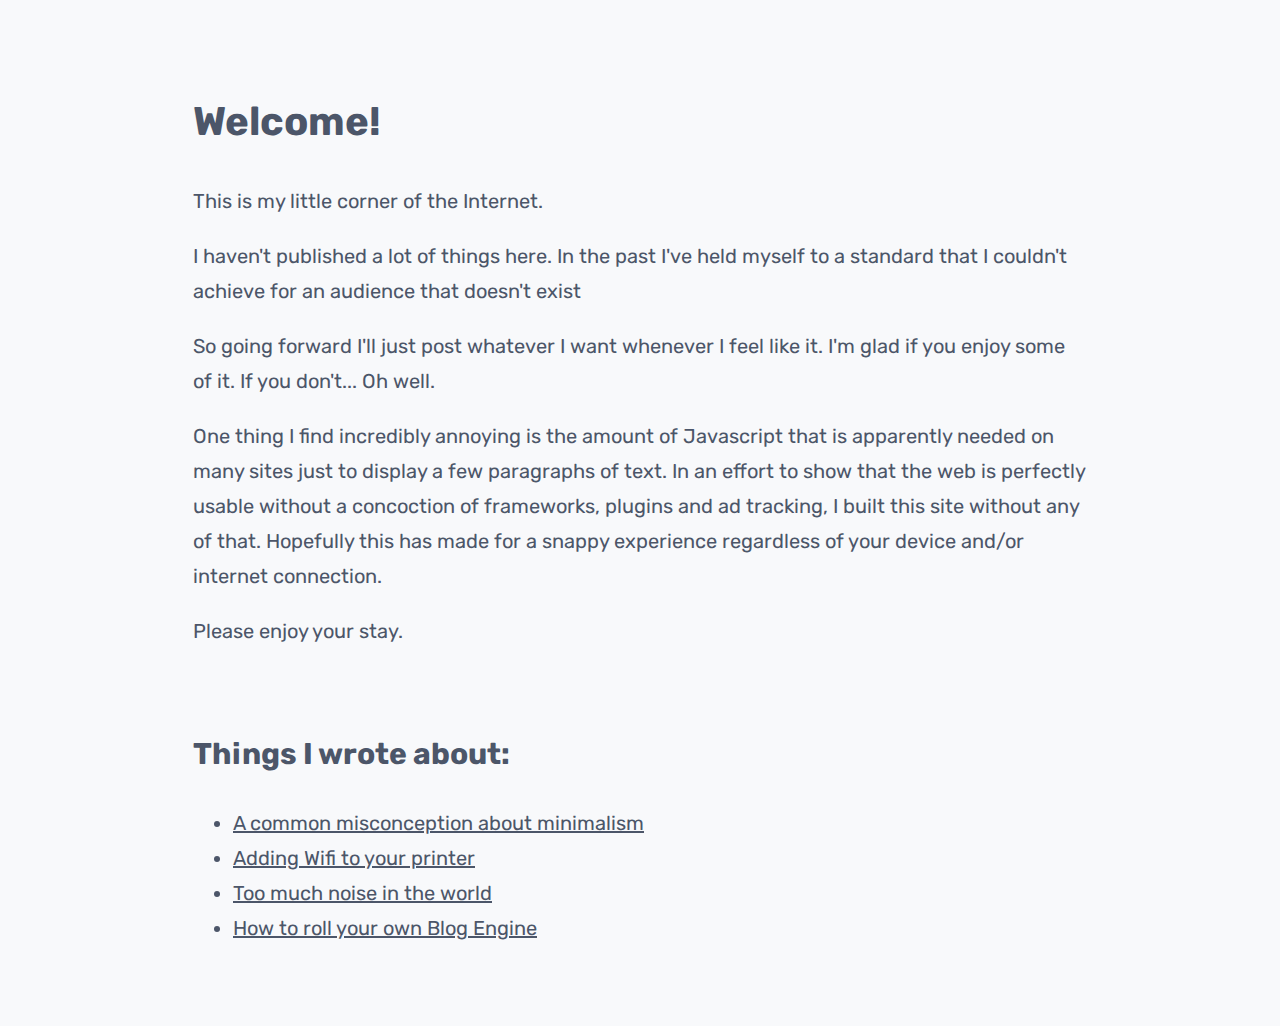
<file: index.html>
<!DOCTYPE html>
<html lang="en">

<head>
	<title>Tobias Jennerjahn</title>
	<meta charset="UTF-8">
	<meta name="viewport" content="width=device-width, initial-scale=1">
	<link href="css/style.css" type="text/css" rel="stylesheet">
</head>

<body>
	<h1>Welcome!</h1>
	<p>This is my little corner of the Internet.</p>
	<p>I haven't published a lot of things here. In the past I've held myself to a standard that I couldn't achieve for an
		audience that doesn't exist</p>
	<p>So going forward I'll just post whatever I want whenever I feel like it. I'm glad if you enjoy some of it. If you
		don't... Oh well.</p>

	<p>One thing I find incredibly annoying is the amount of Javascript that is apparently needed on many sites
		just to display a few paragraphs of text. In an effort to show that the web is perfectly usable without a concoction
		of frameworks, plugins and ad tracking, I built this site without any of that. Hopefully this has made for a snappy
		experience regardless of your device and/or internet connection.</p>

	<p>Please enjoy your stay.</p>

	<br>

	<h2>Things I wrote about:</h2>
	<ul>
		<li>
			<a href="essays/A_common_misconception_about_minimalism.html">A common misconception about minimalism</a>
		</li>
		<li>
			<a href="essays/Adding_Wifi_to_your_printer.html">Adding Wifi to your printer</a>
		</li>
		<li>
			<a href="essays/Too_much_noise_in_the_world.html">Too much noise in the world</a>
		</li>
		<li>
			<a href="essays/How_to_roll_your_own_Blog_Engine.html">How to roll your own Blog Engine</a>
		</li>
	</ul>
</body>

</html>
</file>
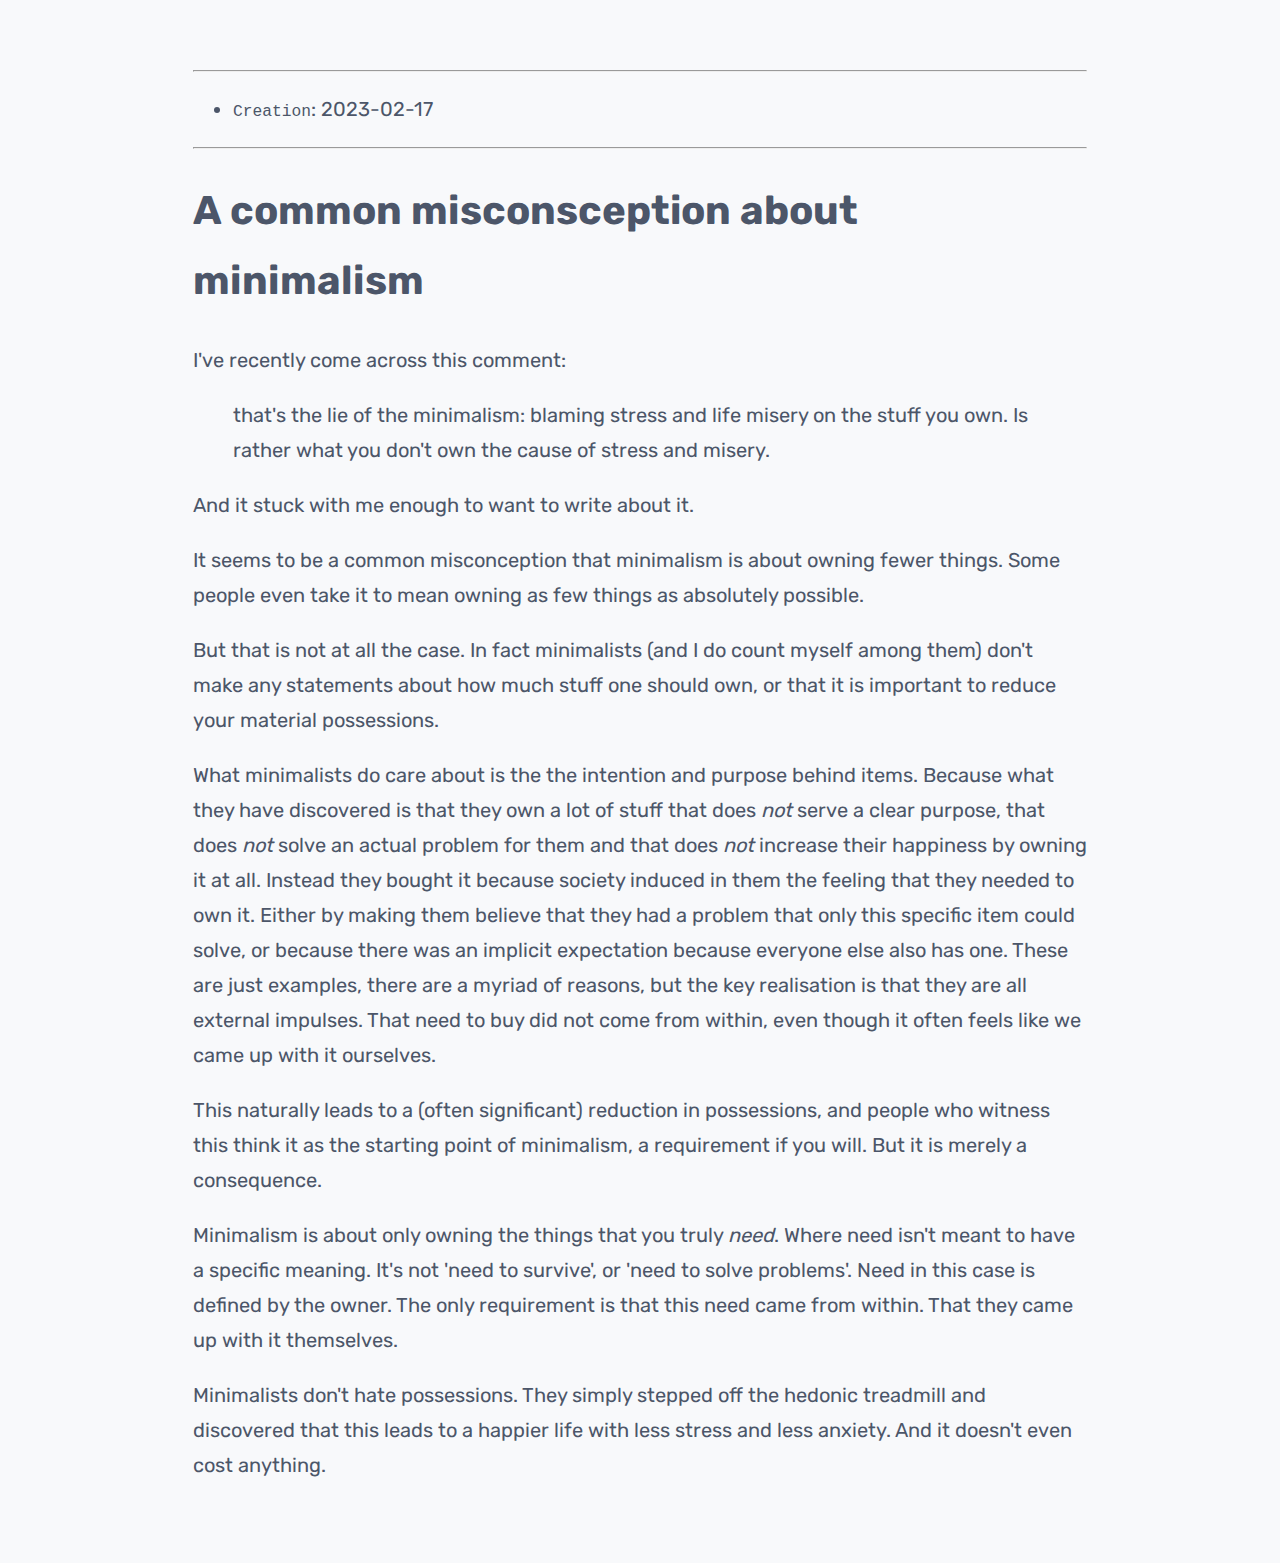
<file: essays/A_common_misconception_about_minimalism.html>
<html>

<head>
	<title>A common misconception about minimalism</title>
	<meta charset="UTF-8">
	<meta name="viewport" content="width=device-width, initial-scale=1">
	<link href="./../css/style.css" type="text/css" rel="stylesheet">
	<link href="./../css/syntax.min.css" type="text/css" rel="stylesheet">
</head>

<body>
	<hr>
	<ul>
		<li><code>Creation</code>: 2023-02-17</li>
	</ul>
	<hr>
	<h1>A common misconsception about minimalism</h1>
	<p>I've recently come across this comment:</p>
	<blockquote>
		<p>that's the lie of the minimalism: blaming stress and life misery on the stuff you own. Is rather what you don't
			own the cause of stress and misery.</p>
	</blockquote>
	<p>And it stuck with me enough to want to write about it.</p>
	<p>It seems to be a common misconception that minimalism is about owning fewer things. Some people even take it to
		mean owning as few things as absolutely possible.</p>
	<p>But that is not at all the case. In fact minimalists (and I do count myself among them) don't make any statements
		about how much stuff one should own, or that it is important to reduce your material possessions.</p>
	<p>What minimalists do care about is the the intention and purpose behind items.
		Because what they have discovered is that they own a lot of stuff that does <em>not</em> serve a clear purpose, that
		does <em>not</em> solve an actual problem for them and that does <em>not</em> increase their happiness by owning it
		at all.
		Instead they bought it because society induced in them the feeling that they needed to own it.
		Either by making them believe that they had a problem that only this specific item could solve, or because there was
		an implicit expectation because everyone else also has one. These are just examples, there are a myriad of reasons,
		but the key realisation is that they are all external impulses.
		That need to buy did not come from within, even though it often feels like we came up with it ourselves.</p>
	<p>This naturally leads to a (often significant) reduction in possessions, and people who witness this think it as the
		starting point of minimalism, a requirement if you will. But it is merely a consequence.</p>
	<p>Minimalism is about only owning the things that you truly <em>need</em>. Where need isn't meant to have a specific
		meaning. It's not 'need to survive', or 'need to solve problems'. Need in this case is defined by the owner. The
		only requirement is that this need came from within. That they came up with it themselves.</p>
	<p>Minimalists don't hate possessions. They simply stepped off the hedonic treadmill and discovered that this leads to
		a happier life with less stress and less anxiety. And it doesn't even cost anything.</p>

</body>

</html>
</file>
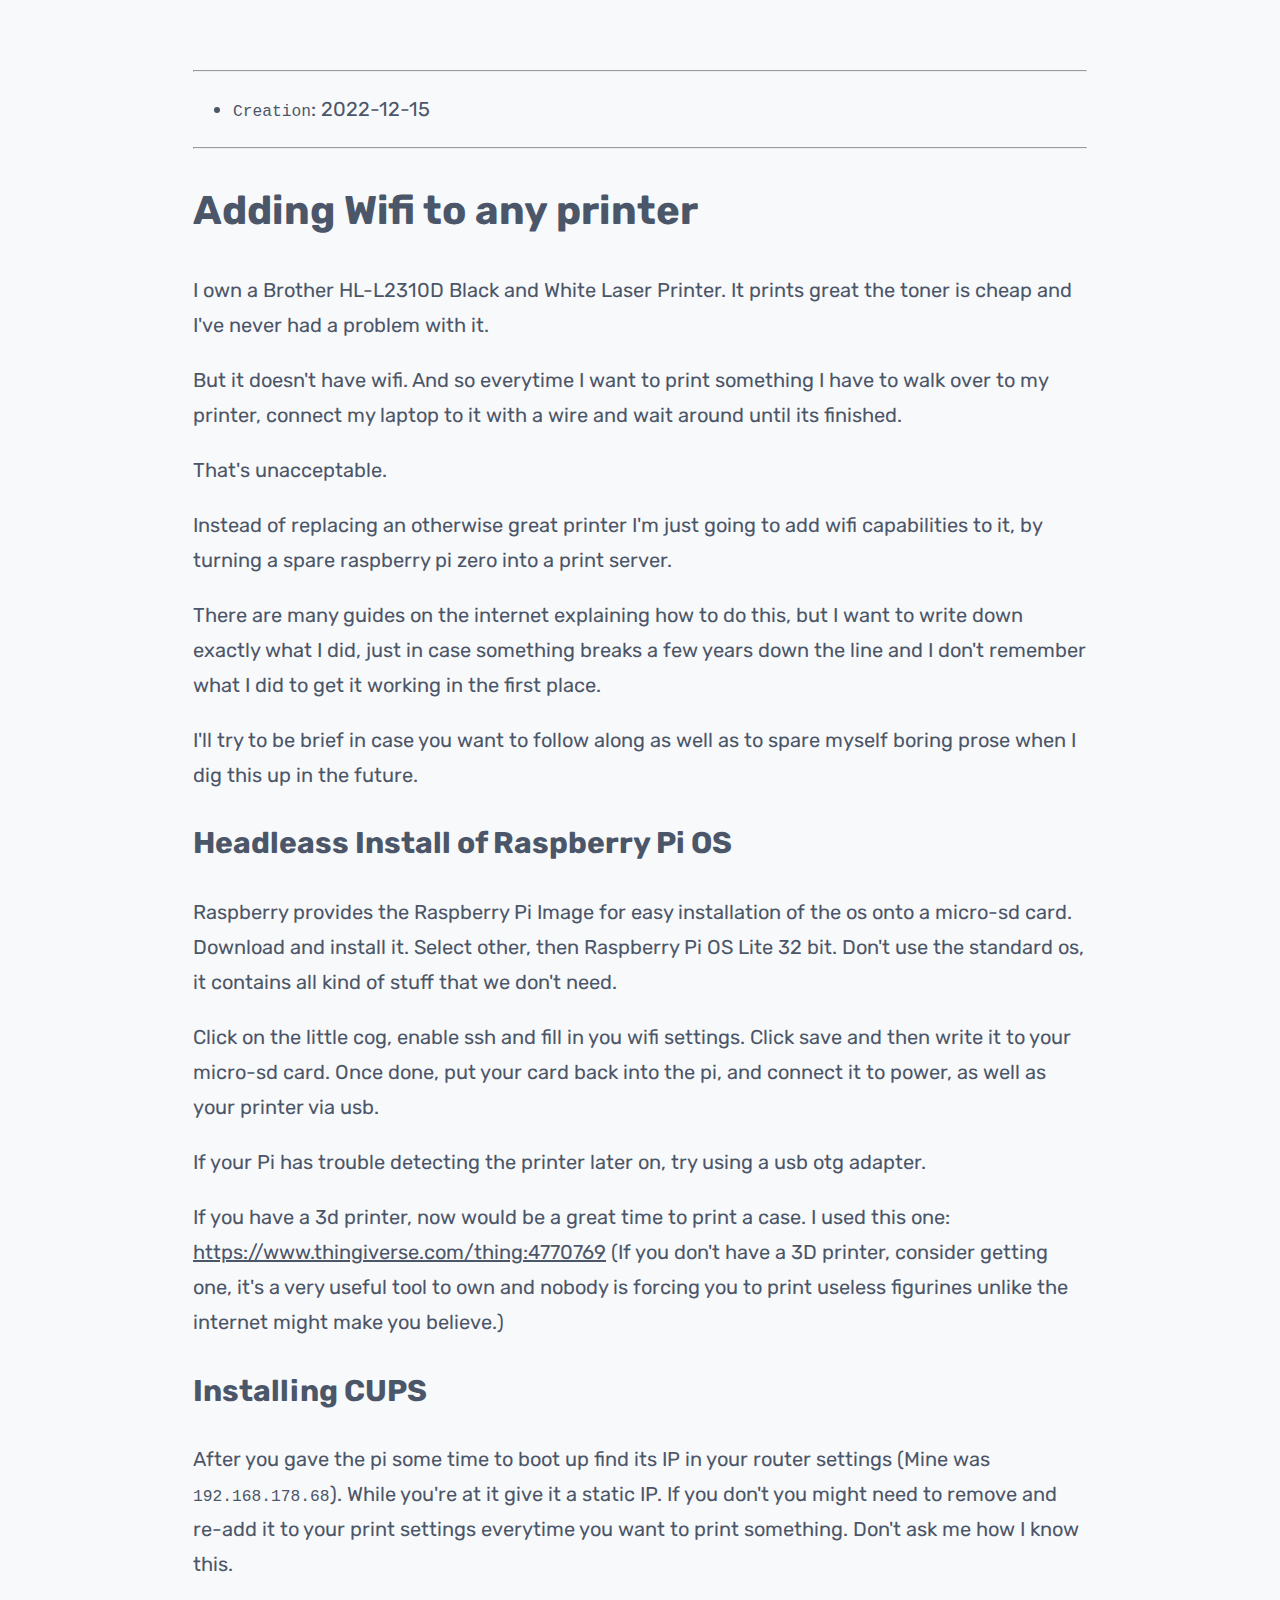
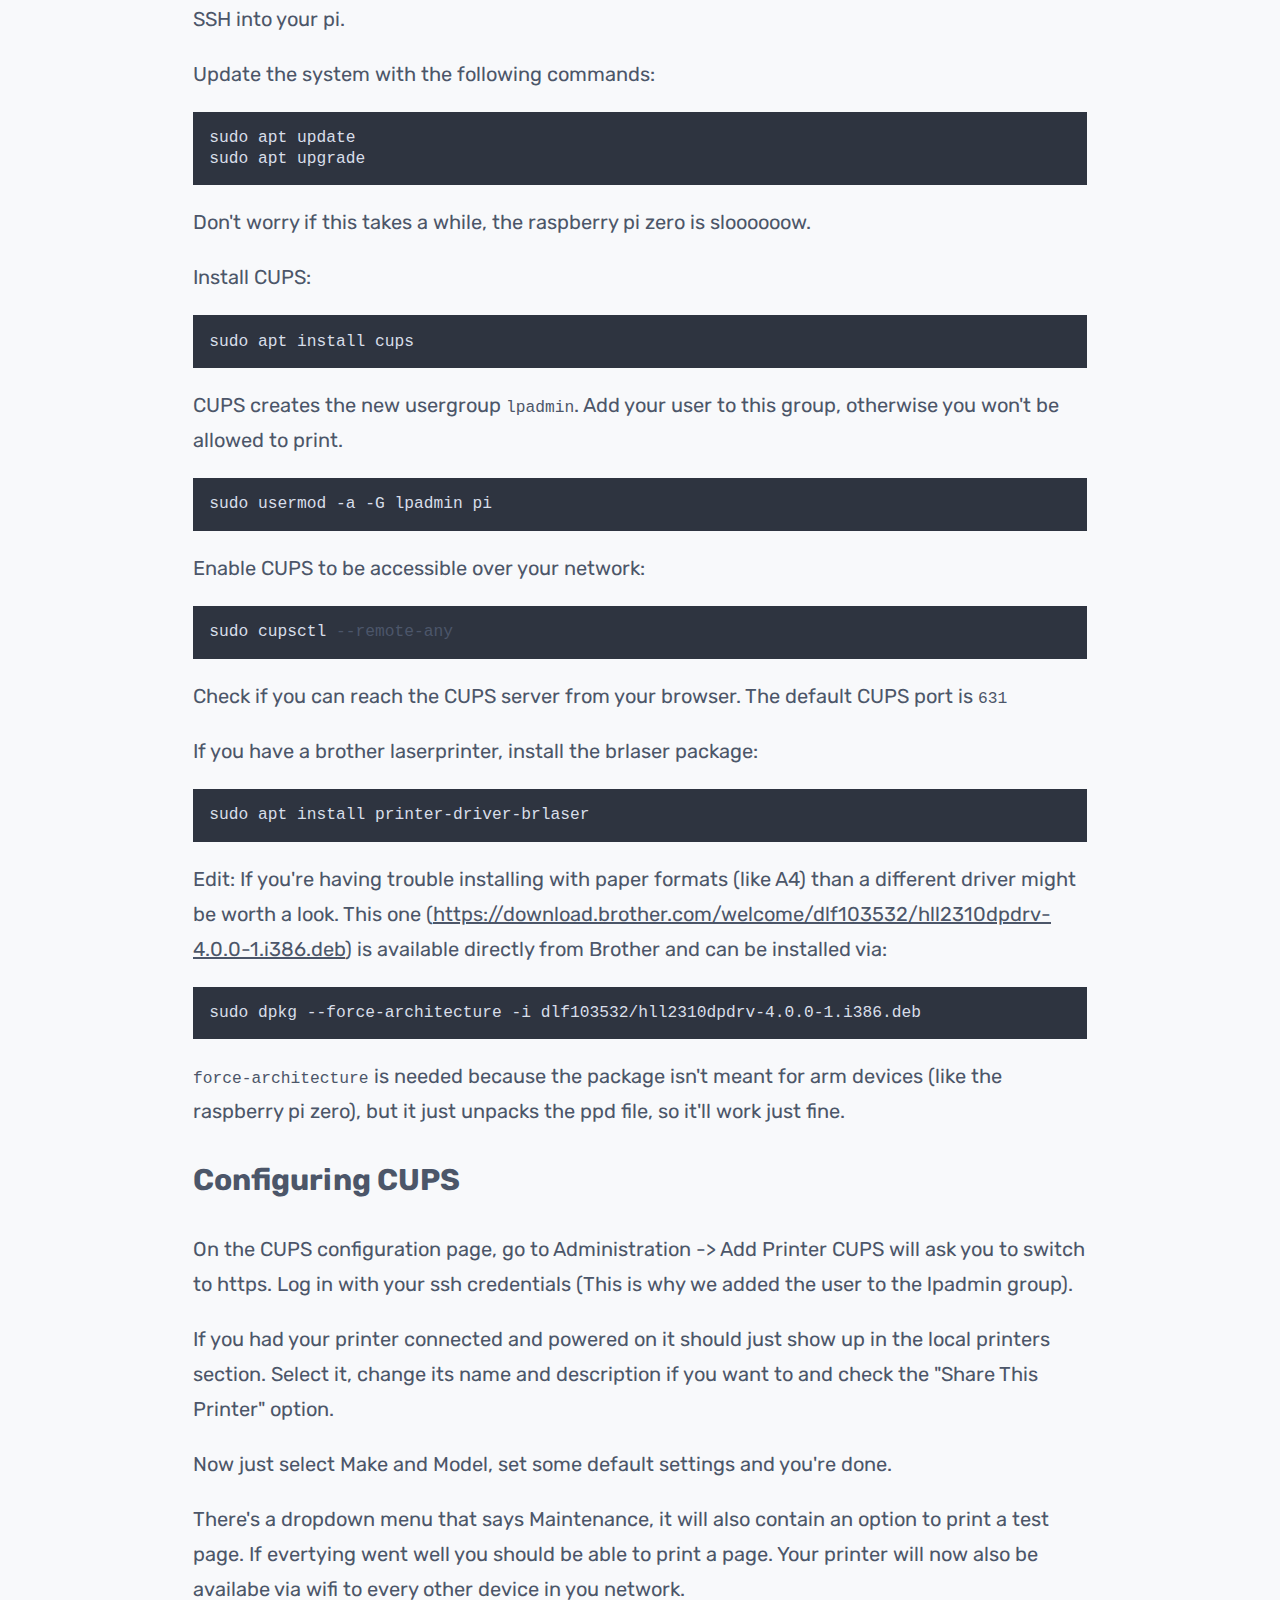
<file: essays/Adding_Wifi_to_your_printer.html>
<html>

<head>
	<title>Adding Wifi to your printer</title>
	<meta charset="UTF-8">
	<meta name="viewport" content="width=device-width, initial-scale=1">
	<link href="./../css/style.css" type="text/css" rel="stylesheet">
	<link href="./../css/syntax.min.css" type="text/css" rel="stylesheet">
</head>

<body>
	<hr>
<ul>
<li><code>Creation</code>: 2022-12-15</li>
</ul>
<hr>
<h1>Adding Wifi to any printer</h1>
<p>I own a Brother HL-L2310D Black and White Laser Printer.
It prints great the toner is cheap and I've never had a problem with it.</p>
<p>But it doesn't have wifi.
And so everytime I want to print something I have to walk over to my printer, connect my laptop to it with a wire
and wait around until its finished.</p>
<p>That's unacceptable.</p>
<p>Instead of replacing an otherwise great printer I'm just going to add wifi capabilities to it, by turning a spare raspberry pi zero into a print server.</p>
<p>There are many guides on the internet explaining how to do this, but I want to write down exactly what I did, just in case something breaks a few years down the line and I don't remember what I did to get it working in the first place.</p>
<p>I'll try to be brief in case you want to follow along as well as to spare myself boring prose when I dig this up in the future.</p>
<h2>Headleass Install of Raspberry Pi OS</h2>
<p>Raspberry provides the Raspberry Pi Image for easy installation of the os onto a micro-sd card.
Download and install it. Select other, then Raspberry Pi OS Lite 32 bit. Don't use the standard os, it contains all kind of stuff that we don't need.</p>
<p>Click on the little cog, enable ssh and fill in you wifi settings. Click save and then write it to your micro-sd card.
Once done, put your card back into the pi, and connect it to power, as well as your printer via usb.</p>
<p>If your Pi has trouble detecting the printer later on, try using a usb otg adapter.</p>
<p>If you have a 3d printer, now would be a great time to print a case.
I used this one: <a href="https://www.thingiverse.com/thing:4770769">https://www.thingiverse.com/thing:4770769</a>
(If you don't have a 3D printer, consider getting one, it's a very useful tool to own and nobody is forcing you to print useless figurines unlike the internet might make you believe.)</p>
<h2>Installing CUPS</h2>
<p>After you gave the pi some time to boot up find its IP in your router settings (Mine was <code>192.168.178.68</code>). While you're at it give it a static IP.
If you don't you might need to remove and re-add it to your print settings everytime you want to print something.
Don't ask me how I know this.</p>
<p>SSH into your pi.</p>
<p>Update the system with the following commands:</p>
<pre><code class="hljs language-bash">sudo apt update
sudo apt upgrade
</code></pre>
<p>Don't worry if this takes a while, the raspberry pi zero is sloooooow.</p>
<p>Install CUPS:</p>
<pre><code class="hljs language-bash">sudo apt install cups
</code></pre>
<p>CUPS creates the new usergroup <code>lpadmin</code>. Add your user to this group, otherwise you won't be allowed to print.</p>
<pre><code class="hljs language-bash">sudo usermod -a -G lpadmin pi
</code></pre>
<p>Enable CUPS to be accessible over your network:</p>
<pre><code class="hljs">sudo cupsctl <span class="hljs-comment">--remote-any</span>
</code></pre>
<p>Check if you can reach the CUPS server from your browser. The default CUPS port is <code>631</code></p>
<p>If you have a brother laserprinter, install the brlaser package:</p>
<pre><code class="hljs language-bash">sudo apt install printer-driver-brlaser
</code></pre>
<p>Edit: If you're having trouble installing with paper formats (like A4) than a different driver might be worth a look. This one (<a href="https://download.brother.com/welcome/dlf103532/hll2310dpdrv-4.0.0-1.i386.deb">https://download.brother.com/welcome/dlf103532/hll2310dpdrv-4.0.0-1.i386.deb</a>) is available directly from Brother and can be installed via:</p>
<pre><code class="hljs language-bash">sudo dpkg --force-architecture -i dlf103532/hll2310dpdrv-4.0.0-1.i386.deb
</code></pre>
<p><code>force-architecture</code> is needed because the package isn't meant for arm devices (like the raspberry pi zero), but it just unpacks the ppd file, so it'll work just fine.</p>
<h2>Configuring CUPS</h2>
<p>On the CUPS configuration page, go to Administration -&gt; Add Printer
CUPS will ask you to switch to https. Log in with your ssh credentials (This is why we added the user to the lpadmin group).</p>
<p>If you had your printer connected and powered on it should just show up in the local printers section.
Select it, change its name and description if you want to and check the &quot;Share This Printer&quot; option.</p>
<p>Now just select Make and Model, set some default settings and you're done.</p>
<p>There's a dropdown menu that says Maintenance, it will also contain an option to print a test page.
If evertying went well you should be able to print a page.
Your printer will now also be availabe via wifi to every other device in you network.</p>

</body>

</html>
</file>
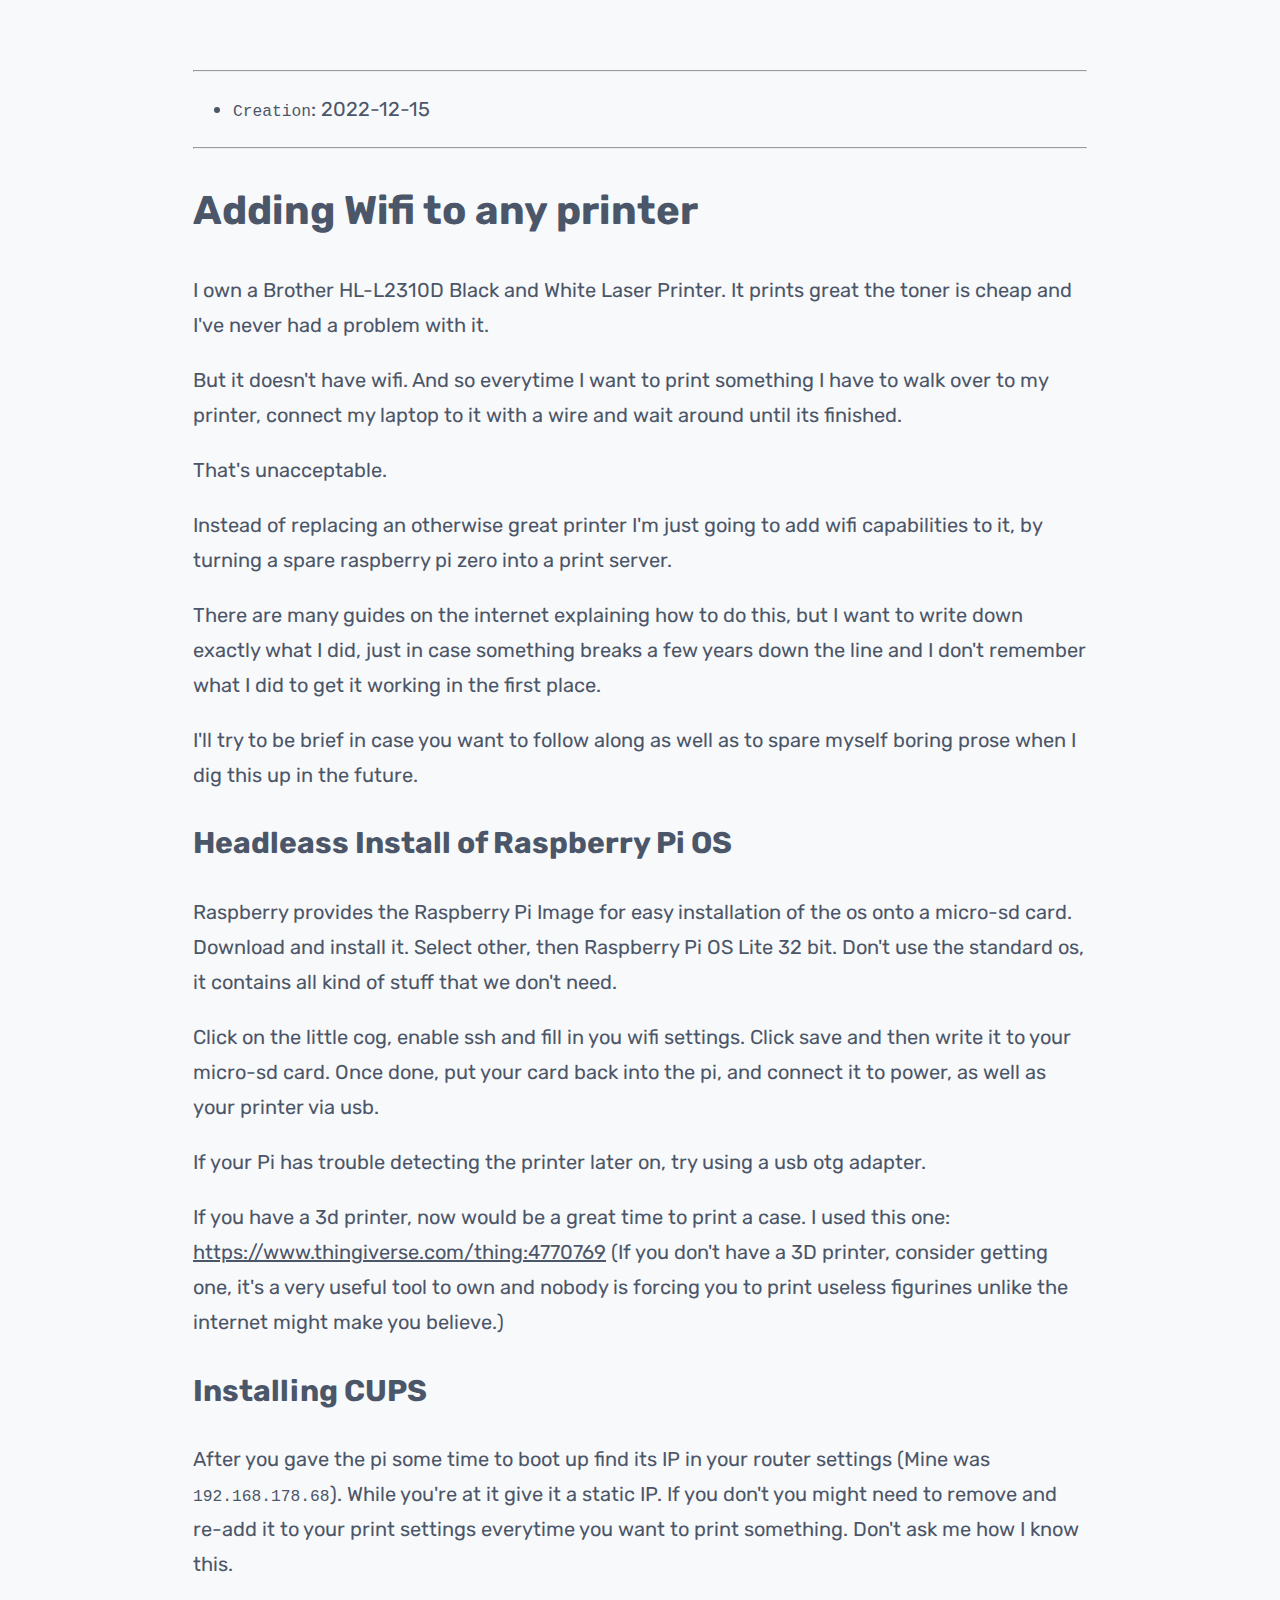
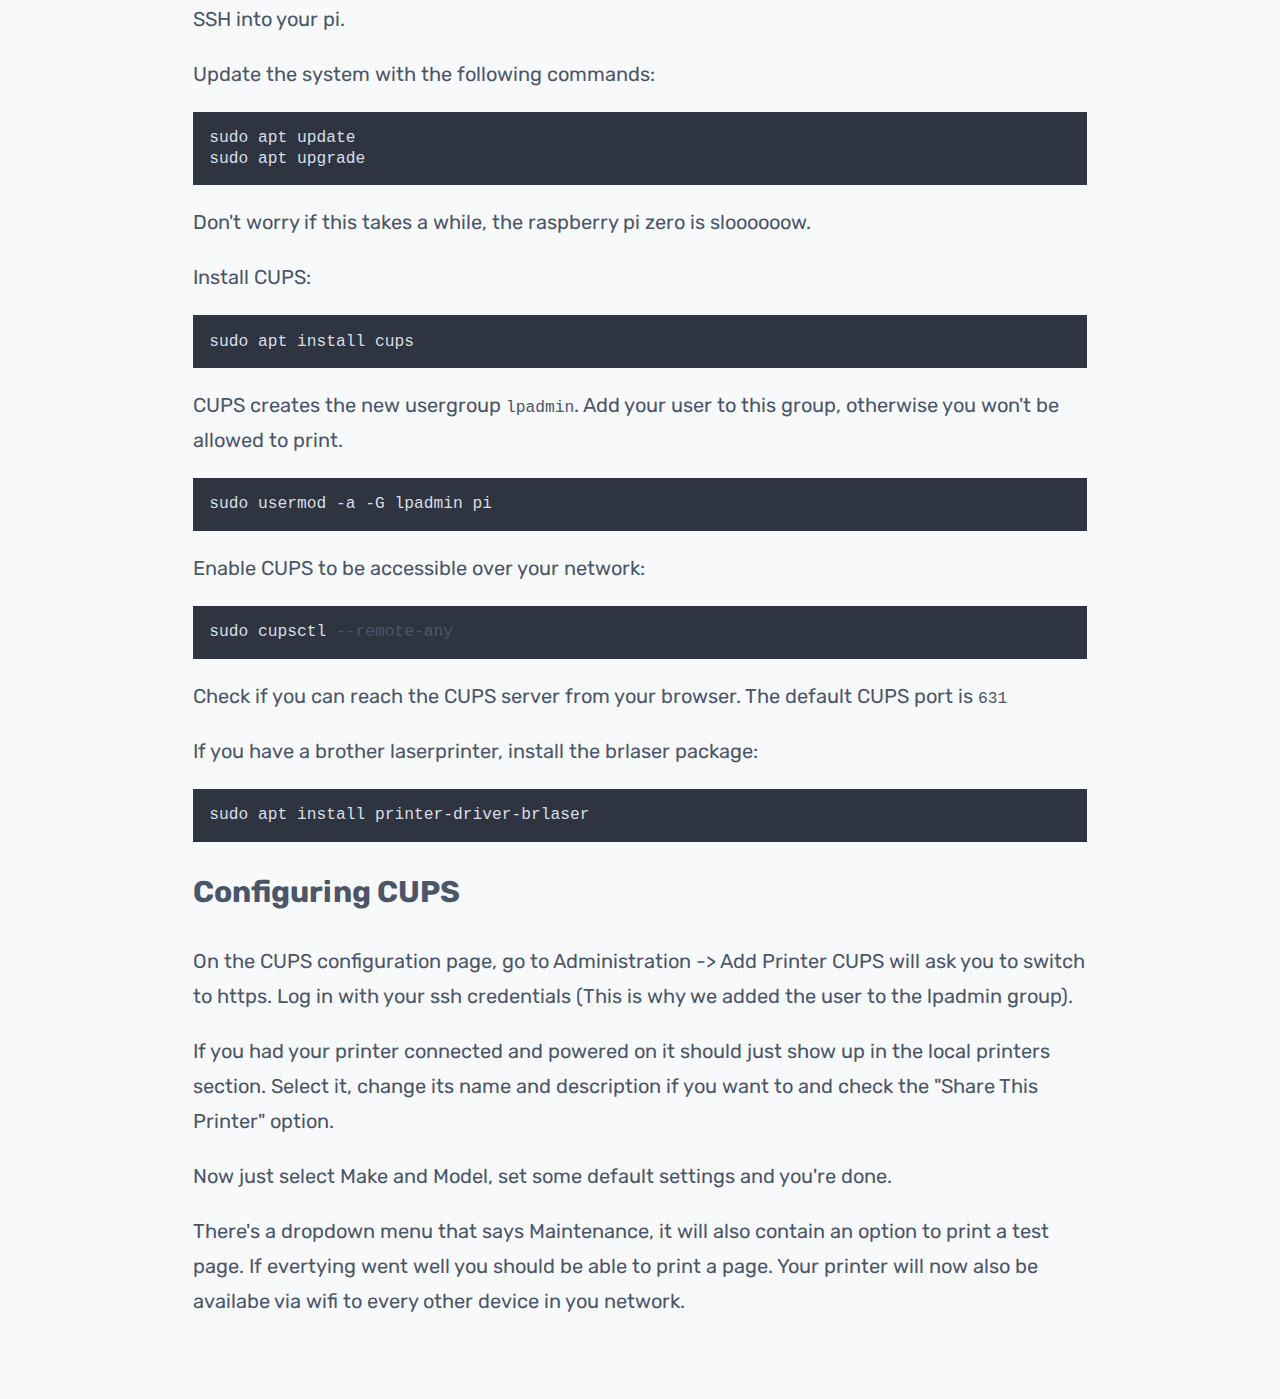
<file: essays/Adding_Wifi_you_your_printer.html>
<html>

<head>
	<title>Adding Wifi you your printer</title>
	<meta charset="UTF-8">
	<meta name="viewport" content="width=device-width, initial-scale=1">
	<link href="./../css/style.css" type="text/css" rel="stylesheet">
	<link href="./../css/syntax.min.css" type="text/css" rel="stylesheet">
</head>

<body>
	<hr>
<ul>
<li><code>Creation</code>: 2022-12-15</li>
</ul>
<hr>
<h1>Adding Wifi to any printer</h1>
<p>I own a Brother HL-L2310D Black and White Laser Printer.
It prints great the toner is cheap and I've never had a problem with it.</p>
<p>But it doesn't have wifi.
And so everytime I want to print something I have to walk over to my printer, connect my laptop to it with a wire
and wait around until its finished.</p>
<p>That's unacceptable.</p>
<p>Instead of replacing an otherwise great printer I'm just going to add wifi capabilities to it, by turning a spare raspberry pi zero into a print server.</p>
<p>There are many guides on the internet explaining how to do this, but I want to write down exactly what I did, just in case something breaks a few years down the line and I don't remember what I did to get it working in the first place.</p>
<p>I'll try to be brief in case you want to follow along as well as to spare myself boring prose when I dig this up in the future.</p>
<h2>Headleass Install of Raspberry Pi OS</h2>
<p>Raspberry provides the Raspberry Pi Image for easy installation of the os onto a micro-sd card.
Download and install it. Select other, then Raspberry Pi OS Lite 32 bit. Don't use the standard os, it contains all kind of stuff that we don't need.</p>
<p>Click on the little cog, enable ssh and fill in you wifi settings. Click save and then write it to your micro-sd card.
Once done, put your card back into the pi, and connect it to power, as well as your printer via usb.</p>
<p>If your Pi has trouble detecting the printer later on, try using a usb otg adapter.</p>
<p>If you have a 3d printer, now would be a great time to print a case.
I used this one: <a href="https://www.thingiverse.com/thing:4770769">https://www.thingiverse.com/thing:4770769</a>
(If you don't have a 3D printer, consider getting one, it's a very useful tool to own and nobody is forcing you to print useless figurines unlike the internet might make you believe.)</p>
<h2>Installing CUPS</h2>
<p>After you gave the pi some time to boot up find its IP in your router settings (Mine was <code>192.168.178.68</code>). While you're at it give it a static IP.
If you don't you might need to remove and re-add it to your print settings everytime you want to print something.
Don't ask me how I know this.</p>
<p>SSH into your pi.</p>
<p>Update the system with the following commands:</p>
<pre><code class="hljs language-bash">sudo apt update
sudo apt upgrade
</code></pre>
<p>Don't worry if this takes a while, the raspberry pi zero is sloooooow.</p>
<p>Install CUPS:</p>
<pre><code class="hljs language-bash">sudo apt install cups
</code></pre>
<p>CUPS creates the new usergroup <code>lpadmin</code>. Add your user to this group, otherwise you won't be allowed to print.</p>
<pre><code class="hljs language-bash">sudo usermod -a -G lpadmin pi
</code></pre>
<p>Enable CUPS to be accessible over your network:</p>
<pre><code class="hljs">sudo cupsctl <span class="hljs-comment">--remote-any</span>
</code></pre>
<p>Check if you can reach the CUPS server from your browser. The default CUPS port is <code>631</code></p>
<p>If you have a brother laserprinter, install the brlaser package:</p>
<pre><code class="hljs language-bash">sudo apt install printer-driver-brlaser
</code></pre>
<h2>Configuring CUPS</h2>
<p>On the CUPS configuration page, go to Administration -&gt; Add Printer
CUPS will ask you to switch to https. Log in with your ssh credentials (This is why we added the user to the lpadmin group).</p>
<p>If you had your printer connected and powered on it should just show up in the local printers section.
Select it, change its name and description if you want to and check the &quot;Share This Printer&quot; option.</p>
<p>Now just select Make and Model, set some default settings and you're done.</p>
<p>There's a dropdown menu that says Maintenance, it will also contain an option to print a test page.
If evertying went well you should be able to print a page.
Your printer will now also be availabe via wifi to every other device in you network.</p>

</body>

</html>
</file>
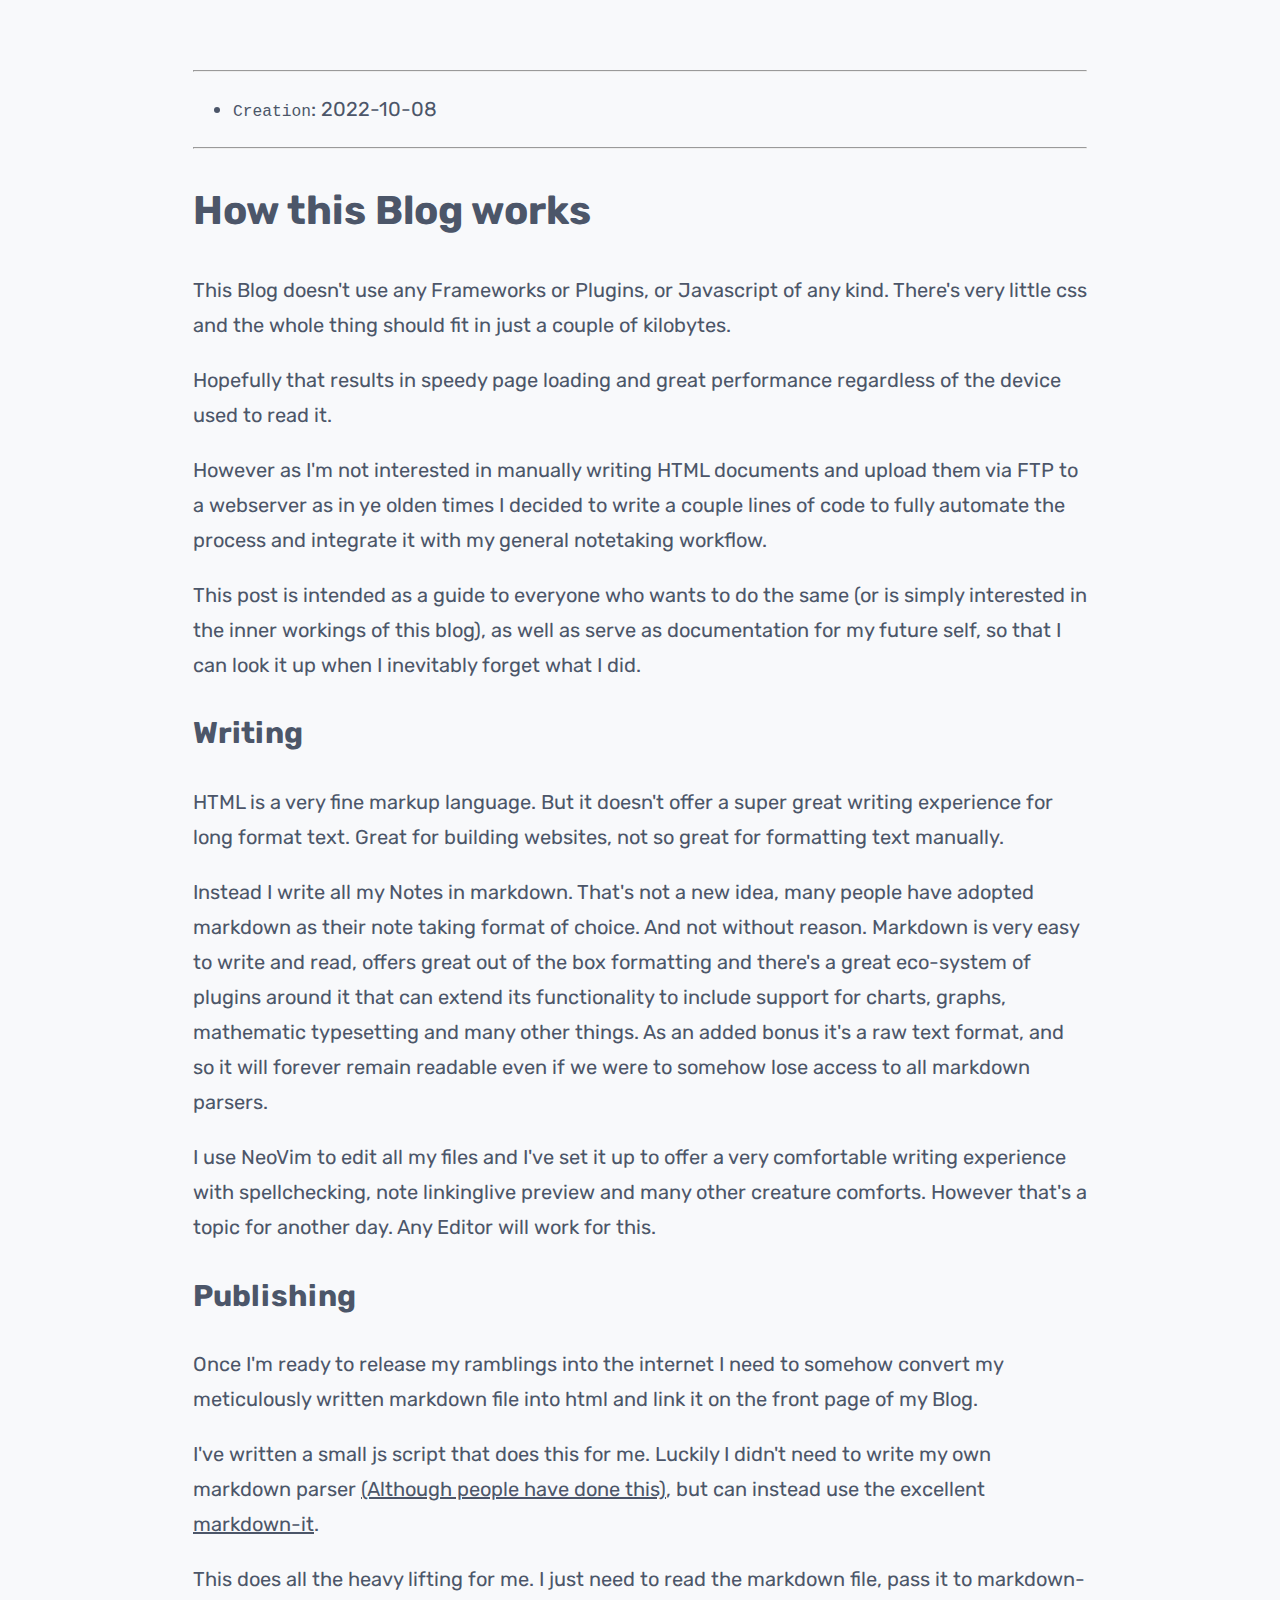
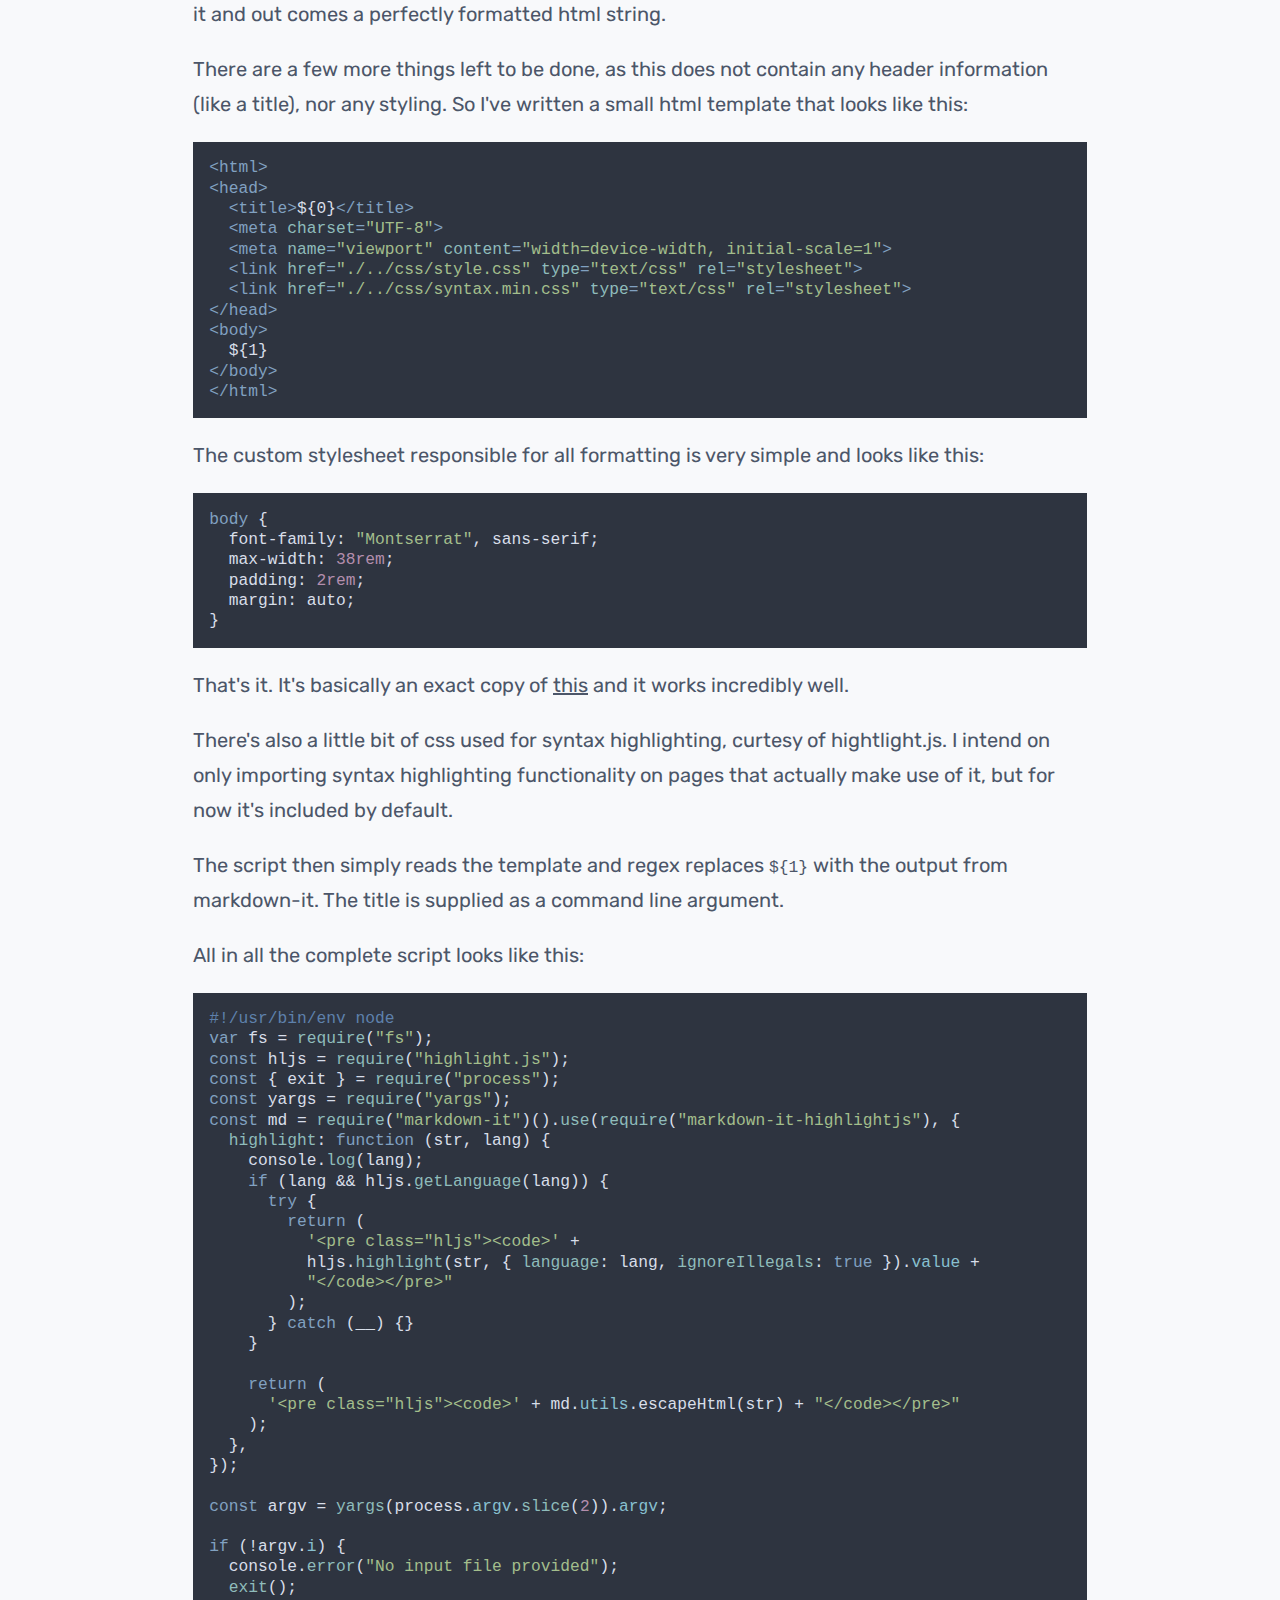
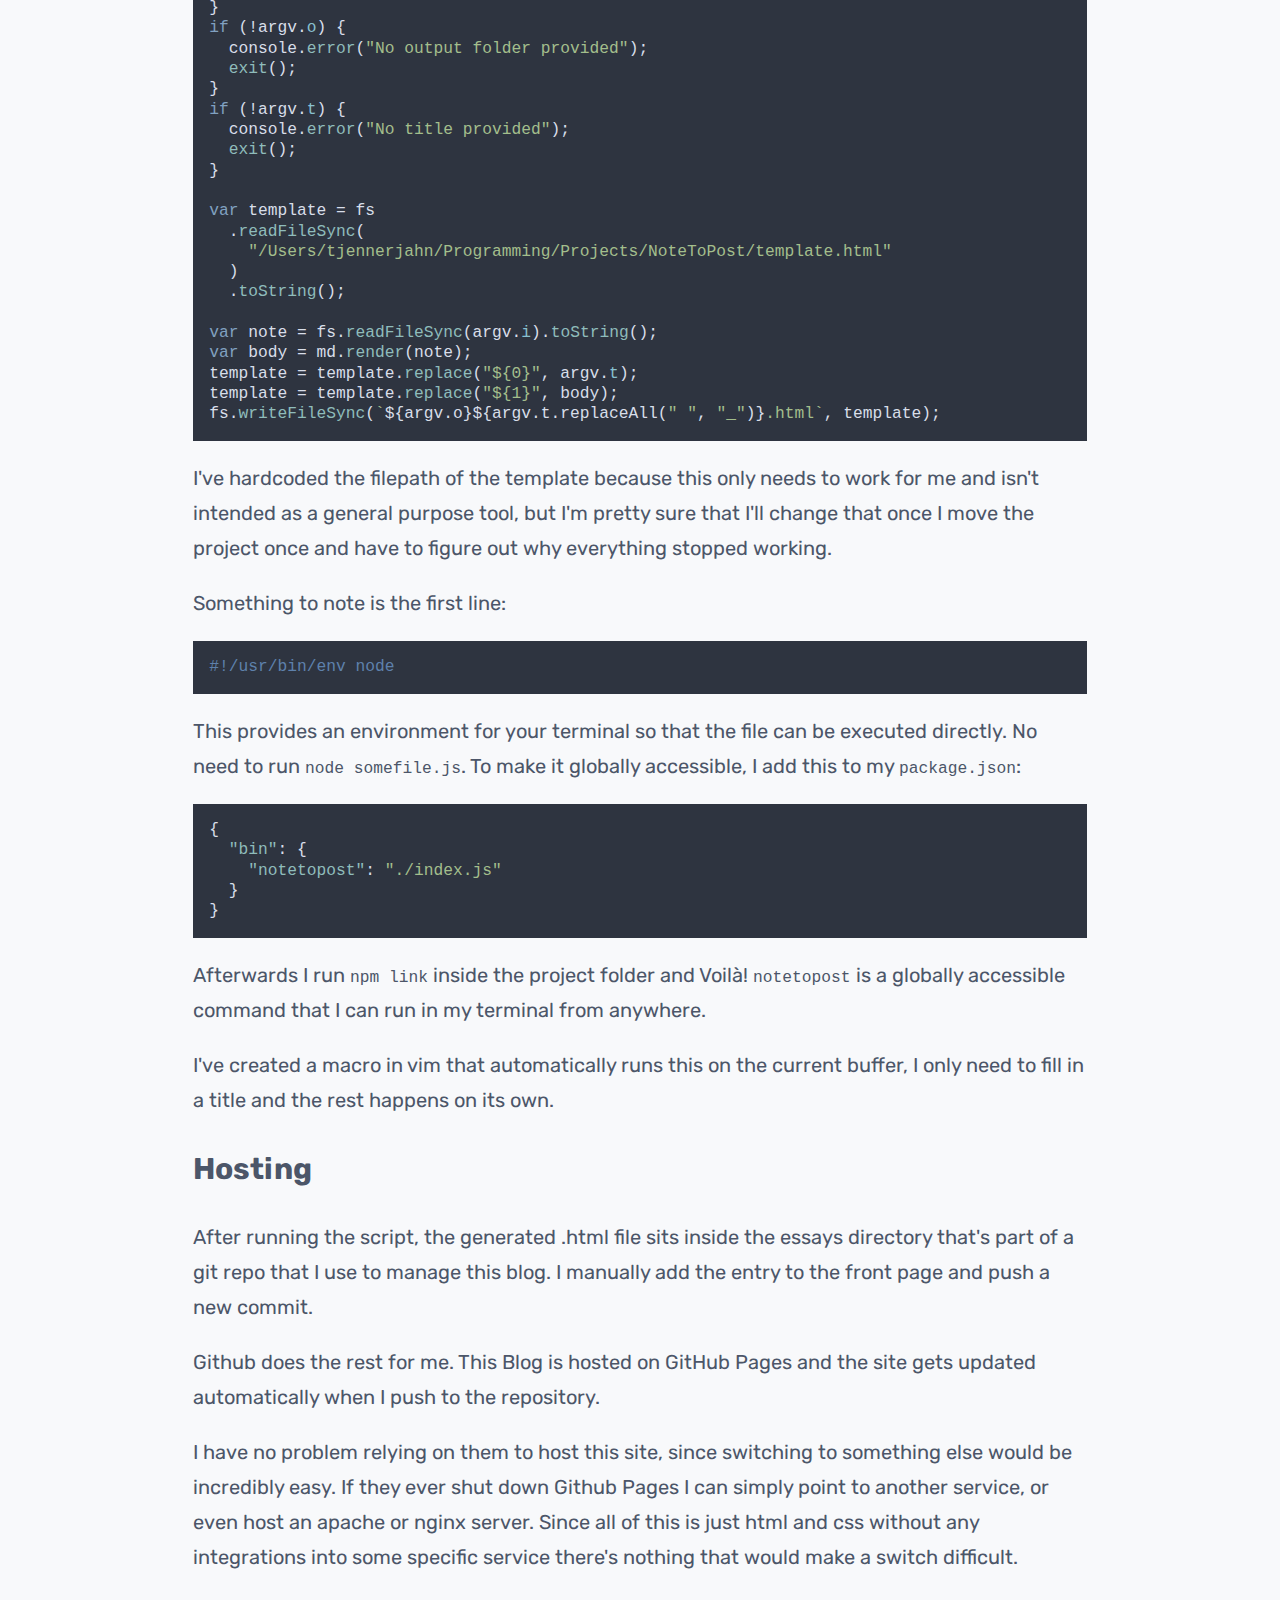
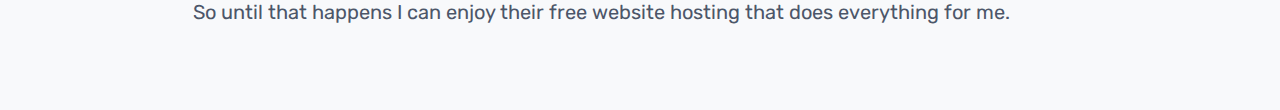
<file: essays/How_this_Blog_works.html>
<html>

<head>
	<title>How this Blog works</title>
	<meta charset="UTF-8">
	<meta name="viewport" content="width=device-width, initial-scale=1">
	<link href="./../css/style.css" type="text/css" rel="stylesheet">
	<link href="./../css/syntax.min.css" type="text/css" rel="stylesheet">
</head>

<body>
	<hr>
<ul>
<li><code>Creation</code>: 2022-10-08</li>
</ul>
<hr>
<h1>How this Blog works</h1>
<p>This Blog doesn't use any Frameworks or Plugins, or Javascript of any kind.
There's very little css and the whole thing should fit in just a couple of kilobytes.</p>
<p>Hopefully that results in speedy page loading and great performance regardless of the device used to read it.</p>
<p>However as I'm not interested in manually writing HTML documents and upload them via FTP to a webserver as in ye olden times I decided to write a couple lines of code to fully automate the process and integrate it with my general notetaking workflow.</p>
<p>This post is intended as a guide to everyone who wants to do the same (or is simply interested in the inner workings of this blog), as well as serve as documentation for my future self, so that I can look it up when I inevitably forget what I did.</p>
<h2>Writing</h2>
<p>HTML is a very fine markup language. But it doesn't offer a super great writing experience for long format text.
Great for building websites, not so great for formatting text manually.</p>
<p>Instead I write all my Notes in markdown. That's not a new idea, many people have adopted markdown as their note taking format of choice. And not without reason. Markdown is very easy to write and read, offers great out of the box formatting and there's a great eco-system of plugins around it that can extend its functionality to include support for charts, graphs, mathematic typesetting and many other things.
As an added bonus it's a raw text format, and so it will forever remain readable even if we were to somehow lose access to all markdown parsers.</p>
<p>I use NeoVim to edit all my files and I've set it up to offer a very comfortable writing experience with spellchecking, note linkinglive preview and many other creature comforts. However that's a topic for another day. Any Editor will work for this.</p>
<h2>Publishing</h2>
<p>Once I'm ready to release my ramblings into the internet I need to somehow convert my meticulously written markdown file into html and link it on the front page of my Blog.</p>
<p>I've written a small js script that does this for me.
Luckily I didn't need to write my own markdown parser <a href="https://itnext.io/creating-your-own-markdown-parser-from-scratch-in-swift-a8fa6f185bc8">(Although people have done this)</a>, but can instead use the excellent <a href="https://github.com/markdown-it/markdown-it">markdown-it</a>.</p>
<p>This does all the heavy lifting for me. I just need to read the markdown file, pass it to markdown-it and out comes a perfectly formatted html string.</p>
<p>There are a few more things left to be done, as this does not contain any header information (like a title), nor any styling.
So I've written a small html template that looks like this:</p>
<pre><code class="hljs language-HTML"><span class="hljs-tag">&lt;<span class="hljs-name">html</span>&gt;</span>
<span class="hljs-tag">&lt;<span class="hljs-name">head</span>&gt;</span>
	<span class="hljs-tag">&lt;<span class="hljs-name">title</span>&gt;</span>${0}<span class="hljs-tag">&lt;/<span class="hljs-name">title</span>&gt;</span>
	<span class="hljs-tag">&lt;<span class="hljs-name">meta</span> <span class="hljs-attr">charset</span>=<span class="hljs-string">&quot;UTF-8&quot;</span>&gt;</span>
	<span class="hljs-tag">&lt;<span class="hljs-name">meta</span> <span class="hljs-attr">name</span>=<span class="hljs-string">&quot;viewport&quot;</span> <span class="hljs-attr">content</span>=<span class="hljs-string">&quot;width=device-width, initial-scale=1&quot;</span>&gt;</span>
	<span class="hljs-tag">&lt;<span class="hljs-name">link</span> <span class="hljs-attr">href</span>=<span class="hljs-string">&quot;./../css/style.css&quot;</span> <span class="hljs-attr">type</span>=<span class="hljs-string">&quot;text/css&quot;</span> <span class="hljs-attr">rel</span>=<span class="hljs-string">&quot;stylesheet&quot;</span>&gt;</span>
	<span class="hljs-tag">&lt;<span class="hljs-name">link</span> <span class="hljs-attr">href</span>=<span class="hljs-string">&quot;./../css/syntax.min.css&quot;</span> <span class="hljs-attr">type</span>=<span class="hljs-string">&quot;text/css&quot;</span> <span class="hljs-attr">rel</span>=<span class="hljs-string">&quot;stylesheet&quot;</span>&gt;</span>
<span class="hljs-tag">&lt;/<span class="hljs-name">head</span>&gt;</span>
<span class="hljs-tag">&lt;<span class="hljs-name">body</span>&gt;</span>
	${1}
<span class="hljs-tag">&lt;/<span class="hljs-name">body</span>&gt;</span>
<span class="hljs-tag">&lt;/<span class="hljs-name">html</span>&gt;</span>
</code></pre>
<p>The custom stylesheet responsible for all formatting is very simple and looks like this:</p>
<pre><code class="hljs language-css"><span class="hljs-selector-tag">body</span> {
  <span class="hljs-attribute">font-family</span>: <span class="hljs-string">&quot;Montserrat&quot;</span>, sans-serif;
  <span class="hljs-attribute">max-width</span>: <span class="hljs-number">38rem</span>;
  <span class="hljs-attribute">padding</span>: <span class="hljs-number">2rem</span>;
  <span class="hljs-attribute">margin</span>: auto;
}
</code></pre>
<p>That's it. It's basically an exact copy of <a href="https://gist.github.com/JoeyBurzynski/617fb6201335779f8424ad9528b72c41">this</a> and it works incredibly well.</p>
<p>There's also a little bit of css used for syntax highlighting, curtesy of hightlight.js.
I intend on only importing syntax highlighting functionality on pages that actually make use of it, but for now it's included by default.</p>
<p>The script then simply reads the template and regex replaces <code>${1}</code> with the output from markdown-it. The title is supplied as a command line argument.</p>
<p>All in all the complete script looks like this:</p>
<pre><code class="hljs language-Javascript"><span class="hljs-meta">#!/usr/bin/env node</span>
<span class="hljs-keyword">var</span> fs = <span class="hljs-built_in">require</span>(<span class="hljs-string">&quot;fs&quot;</span>);
<span class="hljs-keyword">const</span> hljs = <span class="hljs-built_in">require</span>(<span class="hljs-string">&quot;highlight.js&quot;</span>);
<span class="hljs-keyword">const</span> { exit } = <span class="hljs-built_in">require</span>(<span class="hljs-string">&quot;process&quot;</span>);
<span class="hljs-keyword">const</span> yargs = <span class="hljs-built_in">require</span>(<span class="hljs-string">&quot;yargs&quot;</span>);
<span class="hljs-keyword">const</span> md = <span class="hljs-built_in">require</span>(<span class="hljs-string">&quot;markdown-it&quot;</span>)().<span class="hljs-title function_">use</span>(<span class="hljs-built_in">require</span>(<span class="hljs-string">&quot;markdown-it-highlightjs&quot;</span>), {
  <span class="hljs-attr">highlight</span>: <span class="hljs-keyword">function</span> (<span class="hljs-params">str, lang</span>) {
    <span class="hljs-variable language_">console</span>.<span class="hljs-title function_">log</span>(lang);
    <span class="hljs-keyword">if</span> (lang &amp;&amp; hljs.<span class="hljs-title function_">getLanguage</span>(lang)) {
      <span class="hljs-keyword">try</span> {
        <span class="hljs-keyword">return</span> (
          <span class="hljs-string">&#x27;&lt;pre class=&quot;hljs&quot;&gt;&lt;code&gt;&#x27;</span> +
          hljs.<span class="hljs-title function_">highlight</span>(str, { <span class="hljs-attr">language</span>: lang, <span class="hljs-attr">ignoreIllegals</span>: <span class="hljs-literal">true</span> }).<span class="hljs-property">value</span> +
          <span class="hljs-string">&quot;&lt;/code&gt;&lt;/pre&gt;&quot;</span>
        );
      } <span class="hljs-keyword">catch</span> (__) {}
    }

    <span class="hljs-keyword">return</span> (
      <span class="hljs-string">&#x27;&lt;pre class=&quot;hljs&quot;&gt;&lt;code&gt;&#x27;</span> + md.<span class="hljs-property">utils</span>.escapeHtml(str) + <span class="hljs-string">&quot;&lt;/code&gt;&lt;/pre&gt;&quot;</span>
    );
  },
});

<span class="hljs-keyword">const</span> argv = <span class="hljs-title function_">yargs</span>(process.<span class="hljs-property">argv</span>.<span class="hljs-title function_">slice</span>(<span class="hljs-number">2</span>)).<span class="hljs-property">argv</span>;

<span class="hljs-keyword">if</span> (!argv.<span class="hljs-property">i</span>) {
  <span class="hljs-variable language_">console</span>.<span class="hljs-title function_">error</span>(<span class="hljs-string">&quot;No input file provided&quot;</span>);
  <span class="hljs-title function_">exit</span>();
}
<span class="hljs-keyword">if</span> (!argv.<span class="hljs-property">o</span>) {
  <span class="hljs-variable language_">console</span>.<span class="hljs-title function_">error</span>(<span class="hljs-string">&quot;No output folder provided&quot;</span>);
  <span class="hljs-title function_">exit</span>();
}
<span class="hljs-keyword">if</span> (!argv.<span class="hljs-property">t</span>) {
  <span class="hljs-variable language_">console</span>.<span class="hljs-title function_">error</span>(<span class="hljs-string">&quot;No title provided&quot;</span>);
  <span class="hljs-title function_">exit</span>();
}

<span class="hljs-keyword">var</span> template = fs
  .<span class="hljs-title function_">readFileSync</span>(
    <span class="hljs-string">&quot;/Users/tjennerjahn/Programming/Projects/NoteToPost/template.html&quot;</span>
  )
  .<span class="hljs-title function_">toString</span>();

<span class="hljs-keyword">var</span> note = fs.<span class="hljs-title function_">readFileSync</span>(argv.<span class="hljs-property">i</span>).<span class="hljs-title function_">toString</span>();
<span class="hljs-keyword">var</span> body = md.<span class="hljs-title function_">render</span>(note);
template = template.<span class="hljs-title function_">replace</span>(<span class="hljs-string">&quot;${0}&quot;</span>, argv.<span class="hljs-property">t</span>);
template = template.<span class="hljs-title function_">replace</span>(<span class="hljs-string">&quot;${1}&quot;</span>, body);
fs.<span class="hljs-title function_">writeFileSync</span>(<span class="hljs-string">`<span class="hljs-subst">${argv.o}</span><span class="hljs-subst">${argv.t.replaceAll(<span class="hljs-string">&quot; &quot;</span>, <span class="hljs-string">&quot;_&quot;</span>)}</span>.html`</span>, template);
</code></pre>
<p>I've hardcoded the filepath of the template because this only needs to work for me and isn't intended as a general purpose tool, but I'm pretty sure that I'll change that once I move the project once and have to figure out why everything stopped working.</p>
<p>Something to note is the first line:</p>
<pre><code class="hljs language-Javascript"><span class="hljs-meta">#!/usr/bin/env node</span>
</code></pre>
<p>This provides an environment for your terminal so that the file can be executed directly. No need to run <code>node somefile.js</code>.
To make it globally accessible, I add this to my <code>package.json</code>:</p>
<pre><code class="hljs language-json"><span class="hljs-punctuation">{</span>
	<span class="hljs-attr">&quot;bin&quot;</span><span class="hljs-punctuation">:</span> <span class="hljs-punctuation">{</span>
		<span class="hljs-attr">&quot;notetopost&quot;</span><span class="hljs-punctuation">:</span> <span class="hljs-string">&quot;./index.js&quot;</span>
	<span class="hljs-punctuation">}</span>
<span class="hljs-punctuation">}</span>
</code></pre>
<p>Afterwards I run <code>npm link</code> inside the project folder and Voilà! <code>notetopost</code> is a globally accessible command that I can run in my terminal from anywhere.</p>
<p>I've created a macro in vim that automatically runs this on the current buffer, I only need to fill in a title and the rest happens on its own.</p>
<h2>Hosting</h2>
<p>After running the script, the generated .html file sits inside the essays directory that's part of a git repo that I use to manage this blog.
I manually add the entry to the front page and push a new commit.</p>
<p>Github does the rest for me. This Blog is hosted on GitHub Pages and the site gets updated automatically when I push to the repository.</p>
<p>I have no problem relying on them to host this site, since switching to something else would be incredibly easy. If they ever shut down Github Pages I can simply point to another service, or even host an apache or nginx server. Since all of this is just html and css without any integrations into some specific service there's nothing that would make a switch difficult.</p>
<p>So until that happens I can enjoy their free website hosting that does everything for me.</p>

</body>

</html>
</file>
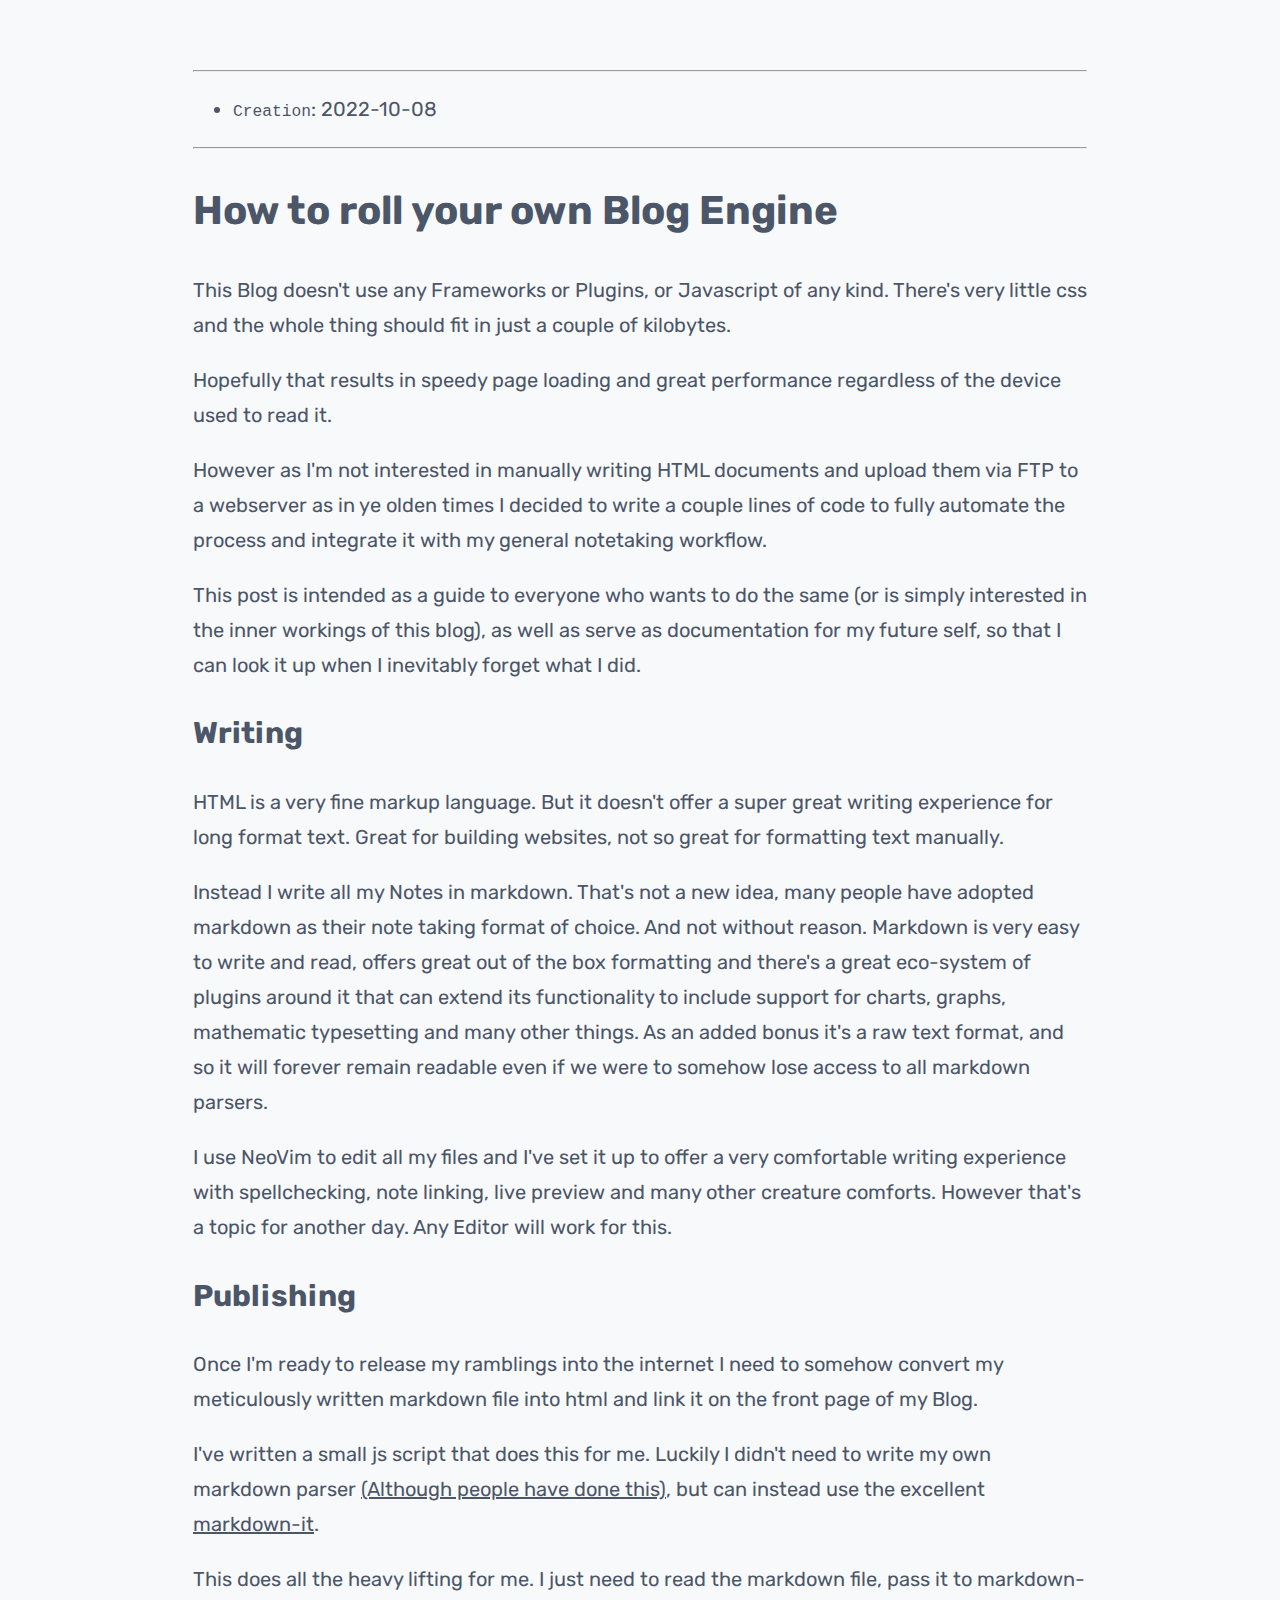
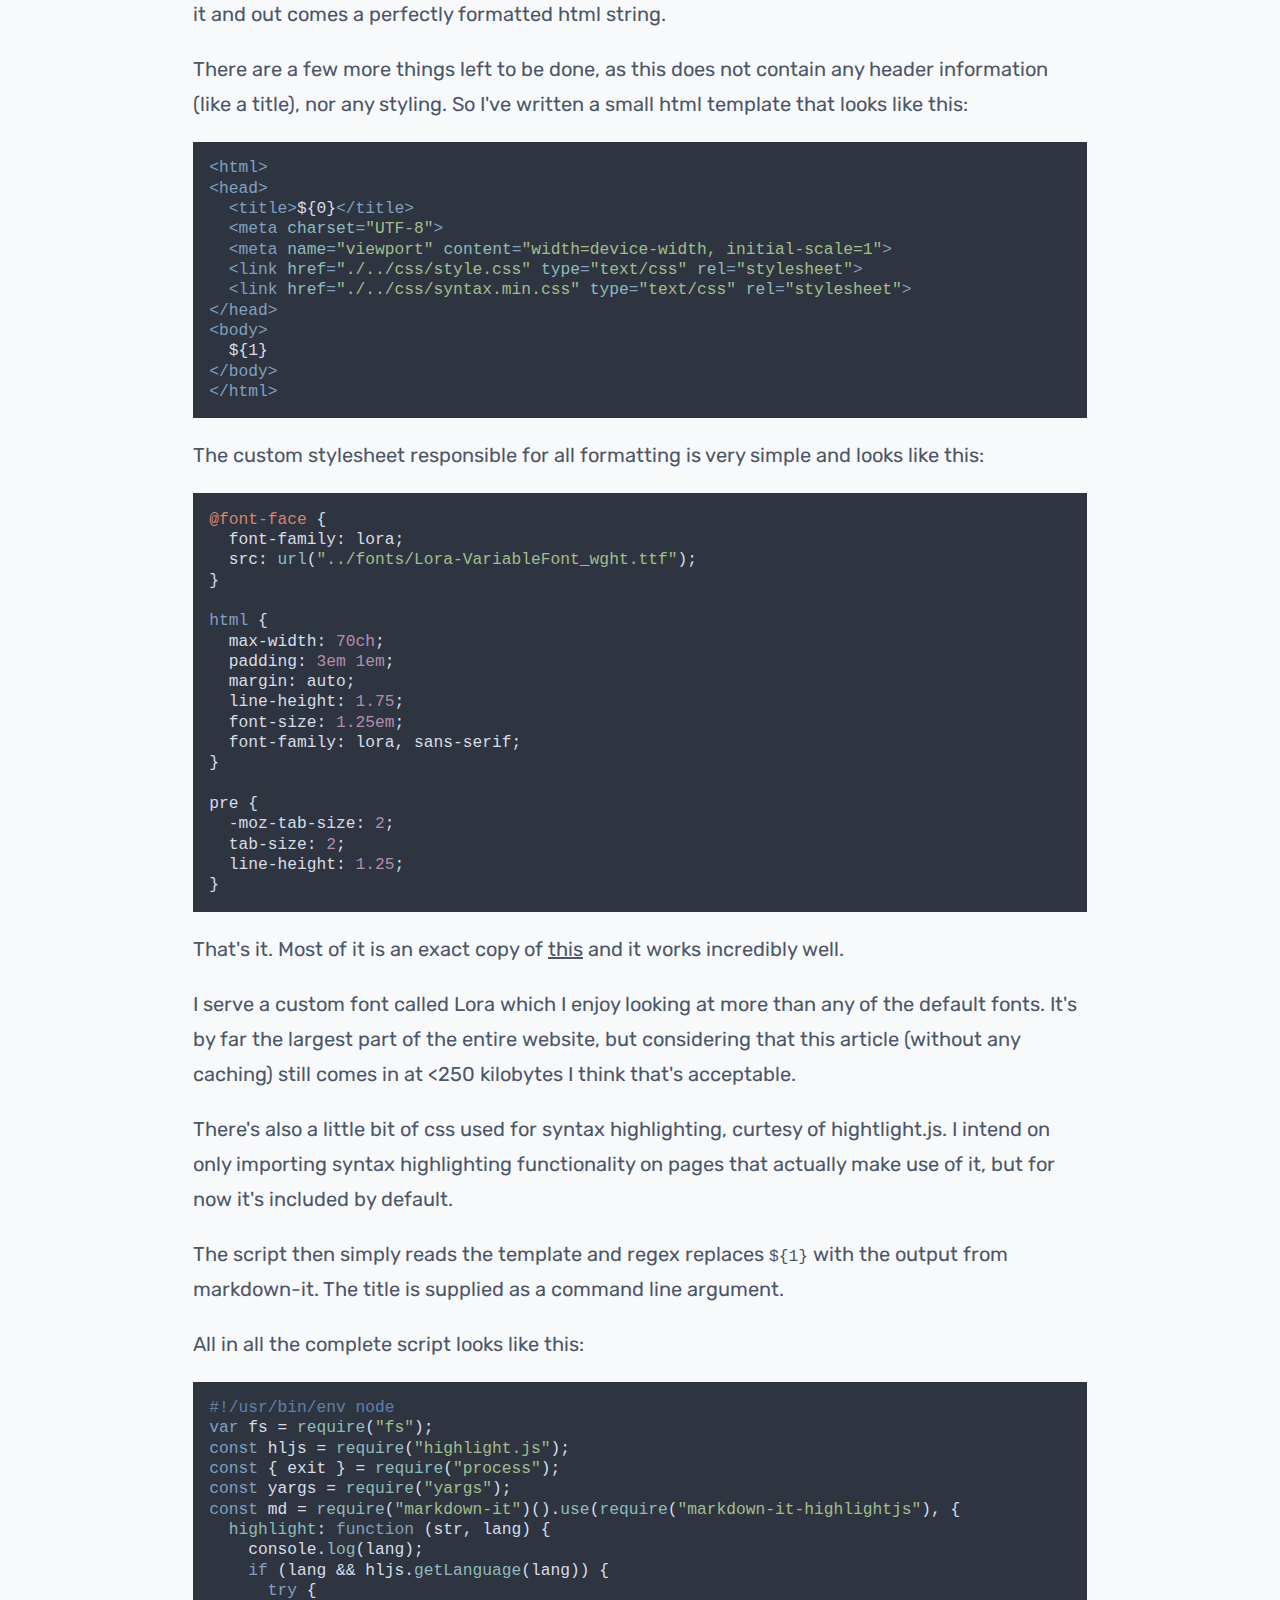
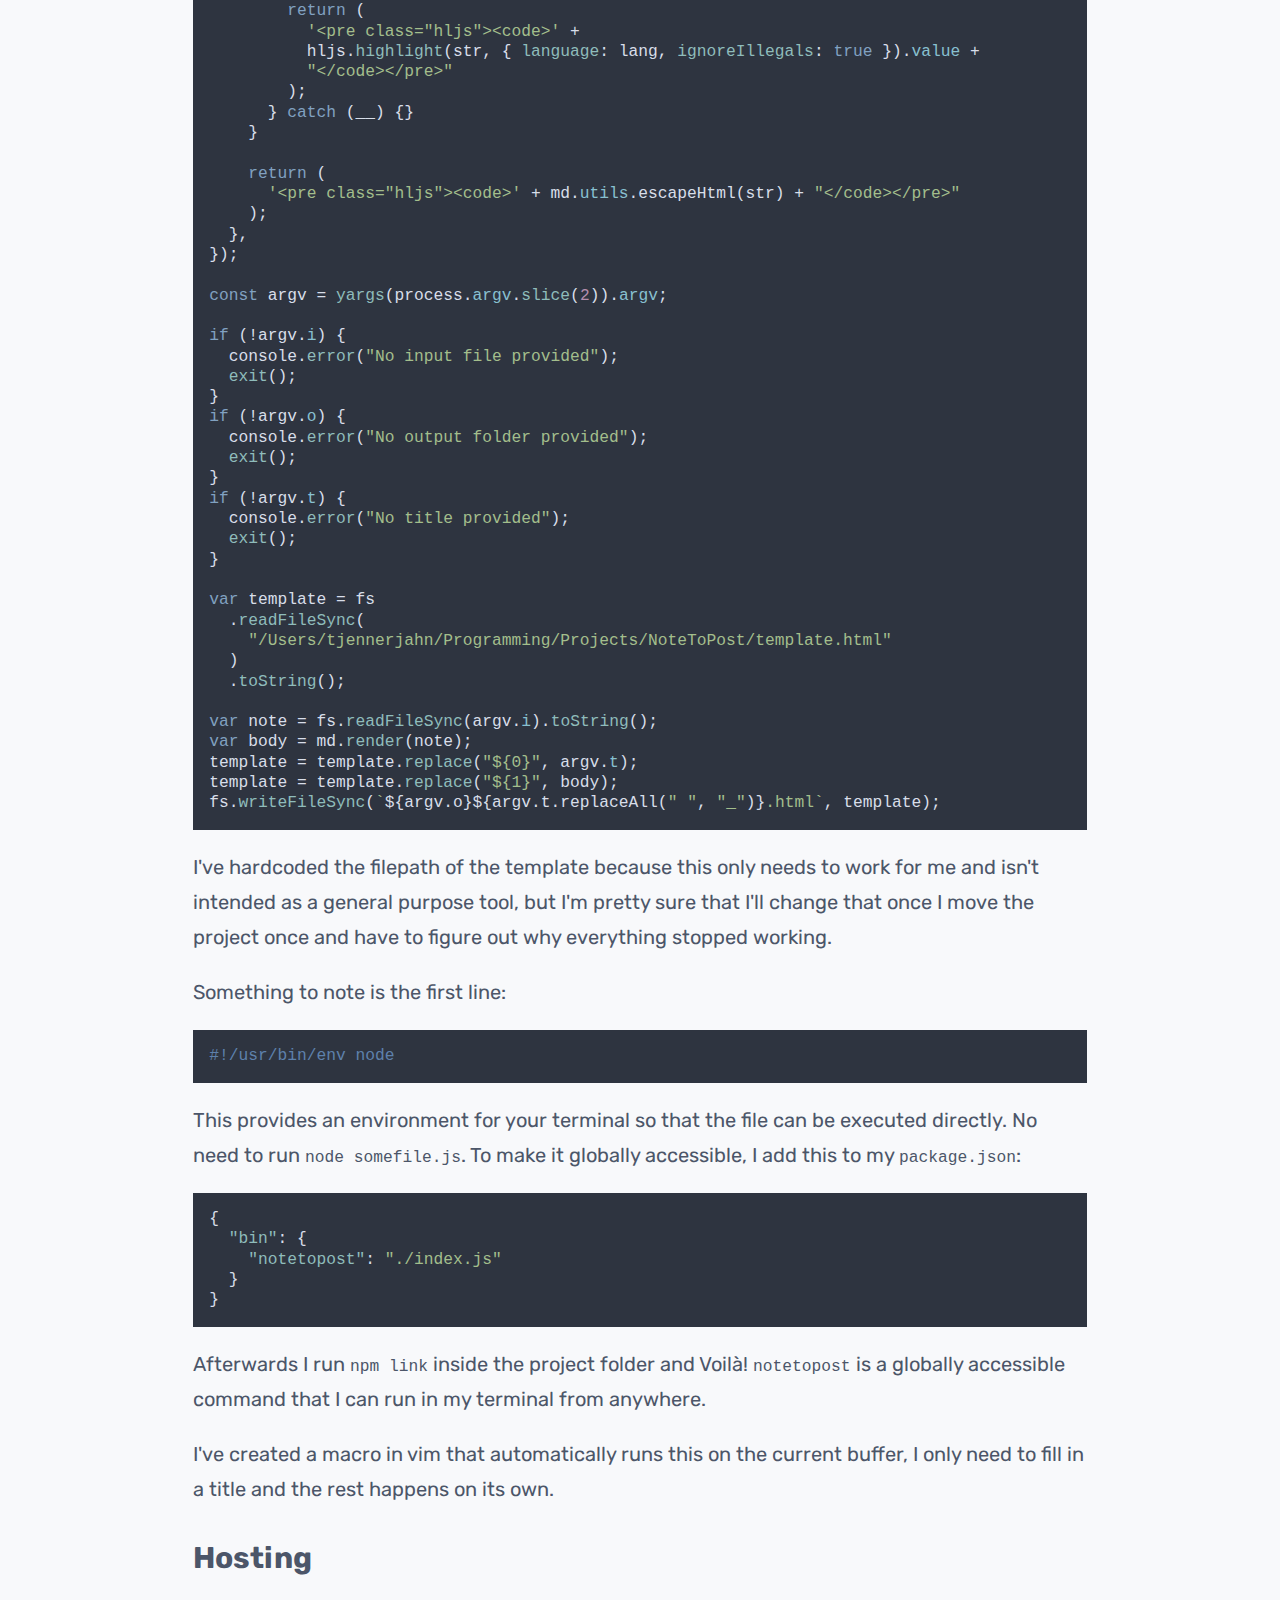
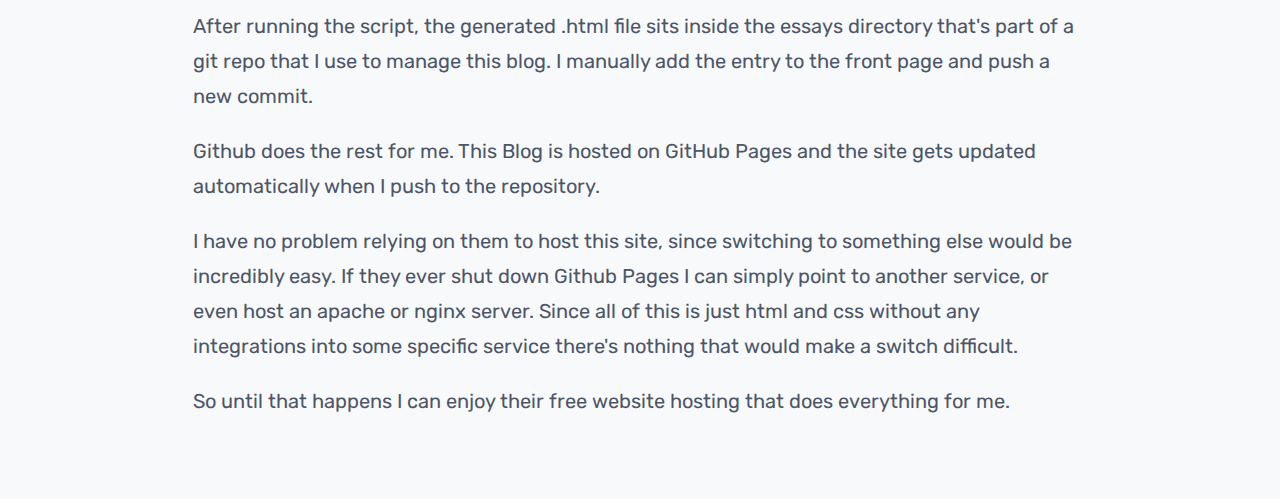
<file: essays/How_to_roll_your_own_Blog_Engine.html>
<html>

<head>
	<title>How to roll your own Blog Engine</title>
	<meta charset="UTF-8">
	<meta name="viewport" content="width=device-width, initial-scale=1">
	<link href="./../css/style.css" type="text/css" rel="stylesheet">
	<link href="./../css/syntax.min.css" type="text/css" rel="stylesheet">
</head>

<body>
	<hr>
<ul>
<li><code>Creation</code>: 2022-10-08</li>
</ul>
<hr>
<h1>How to roll your own Blog Engine</h1>
<p>This Blog doesn't use any Frameworks or Plugins, or Javascript of any kind.
There's very little css and the whole thing should fit in just a couple of kilobytes.</p>
<p>Hopefully that results in speedy page loading and great performance regardless of the device used to read it.</p>
<p>However as I'm not interested in manually writing HTML documents and upload them via FTP to a webserver as in ye olden times I decided to write a couple lines of code to fully automate the process and integrate it with my general notetaking workflow.</p>
<p>This post is intended as a guide to everyone who wants to do the same (or is simply interested in the inner workings of this blog), as well as serve as documentation for my future self, so that I can look it up when I inevitably forget what I did.</p>
<h2>Writing</h2>
<p>HTML is a very fine markup language. But it doesn't offer a super great writing experience for long format text.
Great for building websites, not so great for formatting text manually.</p>
<p>Instead I write all my Notes in markdown. That's not a new idea, many people have adopted markdown as their note taking format of choice. And not without reason. Markdown is very easy to write and read, offers great out of the box formatting and there's a great eco-system of plugins around it that can extend its functionality to include support for charts, graphs, mathematic typesetting and many other things.
As an added bonus it's a raw text format, and so it will forever remain readable even if we were to somehow lose access to all markdown parsers.</p>
<p>I use NeoVim to edit all my files and I've set it up to offer a very comfortable writing experience with spellchecking, note linking, live preview and many other creature comforts. However that's a topic for another day. Any Editor will work for this.</p>
<h2>Publishing</h2>
<p>Once I'm ready to release my ramblings into the internet I need to somehow convert my meticulously written markdown file into html and link it on the front page of my Blog.</p>
<p>I've written a small js script that does this for me.
Luckily I didn't need to write my own markdown parser <a href="https://itnext.io/creating-your-own-markdown-parser-from-scratch-in-swift-a8fa6f185bc8">(Although people have done this)</a>, but can instead use the excellent <a href="https://github.com/markdown-it/markdown-it">markdown-it</a>.</p>
<p>This does all the heavy lifting for me. I just need to read the markdown file, pass it to markdown-it and out comes a perfectly formatted html string.</p>
<p>There are a few more things left to be done, as this does not contain any header information (like a title), nor any styling.
So I've written a small html template that looks like this:</p>
<pre><code class="hljs language-HTML"><span class="hljs-tag">&lt;<span class="hljs-name">html</span>&gt;</span>
<span class="hljs-tag">&lt;<span class="hljs-name">head</span>&gt;</span>
	<span class="hljs-tag">&lt;<span class="hljs-name">title</span>&gt;</span>${0}<span class="hljs-tag">&lt;/<span class="hljs-name">title</span>&gt;</span>
	<span class="hljs-tag">&lt;<span class="hljs-name">meta</span> <span class="hljs-attr">charset</span>=<span class="hljs-string">&quot;UTF-8&quot;</span>&gt;</span>
	<span class="hljs-tag">&lt;<span class="hljs-name">meta</span> <span class="hljs-attr">name</span>=<span class="hljs-string">&quot;viewport&quot;</span> <span class="hljs-attr">content</span>=<span class="hljs-string">&quot;width=device-width, initial-scale=1&quot;</span>&gt;</span>
	<span class="hljs-tag">&lt;<span class="hljs-name">link</span> <span class="hljs-attr">href</span>=<span class="hljs-string">&quot;./../css/style.css&quot;</span> <span class="hljs-attr">type</span>=<span class="hljs-string">&quot;text/css&quot;</span> <span class="hljs-attr">rel</span>=<span class="hljs-string">&quot;stylesheet&quot;</span>&gt;</span>
	<span class="hljs-tag">&lt;<span class="hljs-name">link</span> <span class="hljs-attr">href</span>=<span class="hljs-string">&quot;./../css/syntax.min.css&quot;</span> <span class="hljs-attr">type</span>=<span class="hljs-string">&quot;text/css&quot;</span> <span class="hljs-attr">rel</span>=<span class="hljs-string">&quot;stylesheet&quot;</span>&gt;</span>
<span class="hljs-tag">&lt;/<span class="hljs-name">head</span>&gt;</span>
<span class="hljs-tag">&lt;<span class="hljs-name">body</span>&gt;</span>
	${1}
<span class="hljs-tag">&lt;/<span class="hljs-name">body</span>&gt;</span>
<span class="hljs-tag">&lt;/<span class="hljs-name">html</span>&gt;</span>
</code></pre>
<p>The custom stylesheet responsible for all formatting is very simple and looks like this:</p>
<pre><code class="hljs language-css"><span class="hljs-keyword">@font-face</span> {
  <span class="hljs-attribute">font-family</span>: lora;
  <span class="hljs-attribute">src</span>: <span class="hljs-built_in">url</span>(<span class="hljs-string">&quot;../fonts/Lora-VariableFont_wght.ttf&quot;</span>);
}

<span class="hljs-selector-tag">html</span> {
  <span class="hljs-attribute">max-width</span>: <span class="hljs-number">70ch</span>;
  <span class="hljs-attribute">padding</span>: <span class="hljs-number">3em</span> <span class="hljs-number">1em</span>;
  <span class="hljs-attribute">margin</span>: auto;
  <span class="hljs-attribute">line-height</span>: <span class="hljs-number">1.75</span>;
  <span class="hljs-attribute">font-size</span>: <span class="hljs-number">1.25em</span>;
  <span class="hljs-attribute">font-family</span>: lora, sans-serif;
}

pre {
  -moz-<span class="hljs-attribute">tab-size</span>: <span class="hljs-number">2</span>;
  <span class="hljs-attribute">tab-size</span>: <span class="hljs-number">2</span>;
  <span class="hljs-attribute">line-height</span>: <span class="hljs-number">1.25</span>;
}
</code></pre>
<p>That's it. Most of it is an exact copy of <a href="https://gist.github.com/JoeyBurzynski/617fb6201335779f8424ad9528b72c41">this</a> and it works incredibly well.</p>
<p>I serve a custom font called Lora which I enjoy looking at more than any of the default fonts.
It's by far the largest part of the entire website, but considering that this article (without any caching) still comes in at &lt;250 kilobytes I think that's acceptable.</p>
<p>There's also a little bit of css used for syntax highlighting, curtesy of hightlight.js.
I intend on only importing syntax highlighting functionality on pages that actually make use of it, but for now it's included by default.</p>
<p>The script then simply reads the template and regex replaces <code>${1}</code> with the output from markdown-it. The title is supplied as a command line argument.</p>
<p>All in all the complete script looks like this:</p>
<pre><code class="hljs language-Javascript"><span class="hljs-meta">#!/usr/bin/env node</span>
<span class="hljs-keyword">var</span> fs = <span class="hljs-built_in">require</span>(<span class="hljs-string">&quot;fs&quot;</span>);
<span class="hljs-keyword">const</span> hljs = <span class="hljs-built_in">require</span>(<span class="hljs-string">&quot;highlight.js&quot;</span>);
<span class="hljs-keyword">const</span> { exit } = <span class="hljs-built_in">require</span>(<span class="hljs-string">&quot;process&quot;</span>);
<span class="hljs-keyword">const</span> yargs = <span class="hljs-built_in">require</span>(<span class="hljs-string">&quot;yargs&quot;</span>);
<span class="hljs-keyword">const</span> md = <span class="hljs-built_in">require</span>(<span class="hljs-string">&quot;markdown-it&quot;</span>)().<span class="hljs-title function_">use</span>(<span class="hljs-built_in">require</span>(<span class="hljs-string">&quot;markdown-it-highlightjs&quot;</span>), {
  <span class="hljs-attr">highlight</span>: <span class="hljs-keyword">function</span> (<span class="hljs-params">str, lang</span>) {
    <span class="hljs-variable language_">console</span>.<span class="hljs-title function_">log</span>(lang);
    <span class="hljs-keyword">if</span> (lang &amp;&amp; hljs.<span class="hljs-title function_">getLanguage</span>(lang)) {
      <span class="hljs-keyword">try</span> {
        <span class="hljs-keyword">return</span> (
          <span class="hljs-string">&#x27;&lt;pre class=&quot;hljs&quot;&gt;&lt;code&gt;&#x27;</span> +
          hljs.<span class="hljs-title function_">highlight</span>(str, { <span class="hljs-attr">language</span>: lang, <span class="hljs-attr">ignoreIllegals</span>: <span class="hljs-literal">true</span> }).<span class="hljs-property">value</span> +
          <span class="hljs-string">&quot;&lt;/code&gt;&lt;/pre&gt;&quot;</span>
        );
      } <span class="hljs-keyword">catch</span> (__) {}
    }

    <span class="hljs-keyword">return</span> (
      <span class="hljs-string">&#x27;&lt;pre class=&quot;hljs&quot;&gt;&lt;code&gt;&#x27;</span> + md.<span class="hljs-property">utils</span>.escapeHtml(str) + <span class="hljs-string">&quot;&lt;/code&gt;&lt;/pre&gt;&quot;</span>
    );
  },
});

<span class="hljs-keyword">const</span> argv = <span class="hljs-title function_">yargs</span>(process.<span class="hljs-property">argv</span>.<span class="hljs-title function_">slice</span>(<span class="hljs-number">2</span>)).<span class="hljs-property">argv</span>;

<span class="hljs-keyword">if</span> (!argv.<span class="hljs-property">i</span>) {
  <span class="hljs-variable language_">console</span>.<span class="hljs-title function_">error</span>(<span class="hljs-string">&quot;No input file provided&quot;</span>);
  <span class="hljs-title function_">exit</span>();
}
<span class="hljs-keyword">if</span> (!argv.<span class="hljs-property">o</span>) {
  <span class="hljs-variable language_">console</span>.<span class="hljs-title function_">error</span>(<span class="hljs-string">&quot;No output folder provided&quot;</span>);
  <span class="hljs-title function_">exit</span>();
}
<span class="hljs-keyword">if</span> (!argv.<span class="hljs-property">t</span>) {
  <span class="hljs-variable language_">console</span>.<span class="hljs-title function_">error</span>(<span class="hljs-string">&quot;No title provided&quot;</span>);
  <span class="hljs-title function_">exit</span>();
}

<span class="hljs-keyword">var</span> template = fs
  .<span class="hljs-title function_">readFileSync</span>(
    <span class="hljs-string">&quot;/Users/tjennerjahn/Programming/Projects/NoteToPost/template.html&quot;</span>
  )
  .<span class="hljs-title function_">toString</span>();

<span class="hljs-keyword">var</span> note = fs.<span class="hljs-title function_">readFileSync</span>(argv.<span class="hljs-property">i</span>).<span class="hljs-title function_">toString</span>();
<span class="hljs-keyword">var</span> body = md.<span class="hljs-title function_">render</span>(note);
template = template.<span class="hljs-title function_">replace</span>(<span class="hljs-string">&quot;${0}&quot;</span>, argv.<span class="hljs-property">t</span>);
template = template.<span class="hljs-title function_">replace</span>(<span class="hljs-string">&quot;${1}&quot;</span>, body);
fs.<span class="hljs-title function_">writeFileSync</span>(<span class="hljs-string">`<span class="hljs-subst">${argv.o}</span><span class="hljs-subst">${argv.t.replaceAll(<span class="hljs-string">&quot; &quot;</span>, <span class="hljs-string">&quot;_&quot;</span>)}</span>.html`</span>, template);
</code></pre>
<p>I've hardcoded the filepath of the template because this only needs to work for me and isn't intended as a general purpose tool, but I'm pretty sure that I'll change that once I move the project once and have to figure out why everything stopped working.</p>
<p>Something to note is the first line:</p>
<pre><code class="hljs language-Javascript"><span class="hljs-meta">#!/usr/bin/env node</span>
</code></pre>
<p>This provides an environment for your terminal so that the file can be executed directly. No need to run <code>node somefile.js</code>.
To make it globally accessible, I add this to my <code>package.json</code>:</p>
<pre><code class="hljs language-json"><span class="hljs-punctuation">{</span>
	<span class="hljs-attr">&quot;bin&quot;</span><span class="hljs-punctuation">:</span> <span class="hljs-punctuation">{</span>
		<span class="hljs-attr">&quot;notetopost&quot;</span><span class="hljs-punctuation">:</span> <span class="hljs-string">&quot;./index.js&quot;</span>
	<span class="hljs-punctuation">}</span>
<span class="hljs-punctuation">}</span>
</code></pre>
<p>Afterwards I run <code>npm link</code> inside the project folder and Voilà! <code>notetopost</code> is a globally accessible command that I can run in my terminal from anywhere.</p>
<p>I've created a macro in vim that automatically runs this on the current buffer, I only need to fill in a title and the rest happens on its own.</p>
<h2>Hosting</h2>
<p>After running the script, the generated .html file sits inside the essays directory that's part of a git repo that I use to manage this blog.
I manually add the entry to the front page and push a new commit.</p>
<p>Github does the rest for me. This Blog is hosted on GitHub Pages and the site gets updated automatically when I push to the repository.</p>
<p>I have no problem relying on them to host this site, since switching to something else would be incredibly easy. If they ever shut down Github Pages I can simply point to another service, or even host an apache or nginx server. Since all of this is just html and css without any integrations into some specific service there's nothing that would make a switch difficult.</p>
<p>So until that happens I can enjoy their free website hosting that does everything for me.</p>

</body>

</html>
</file>
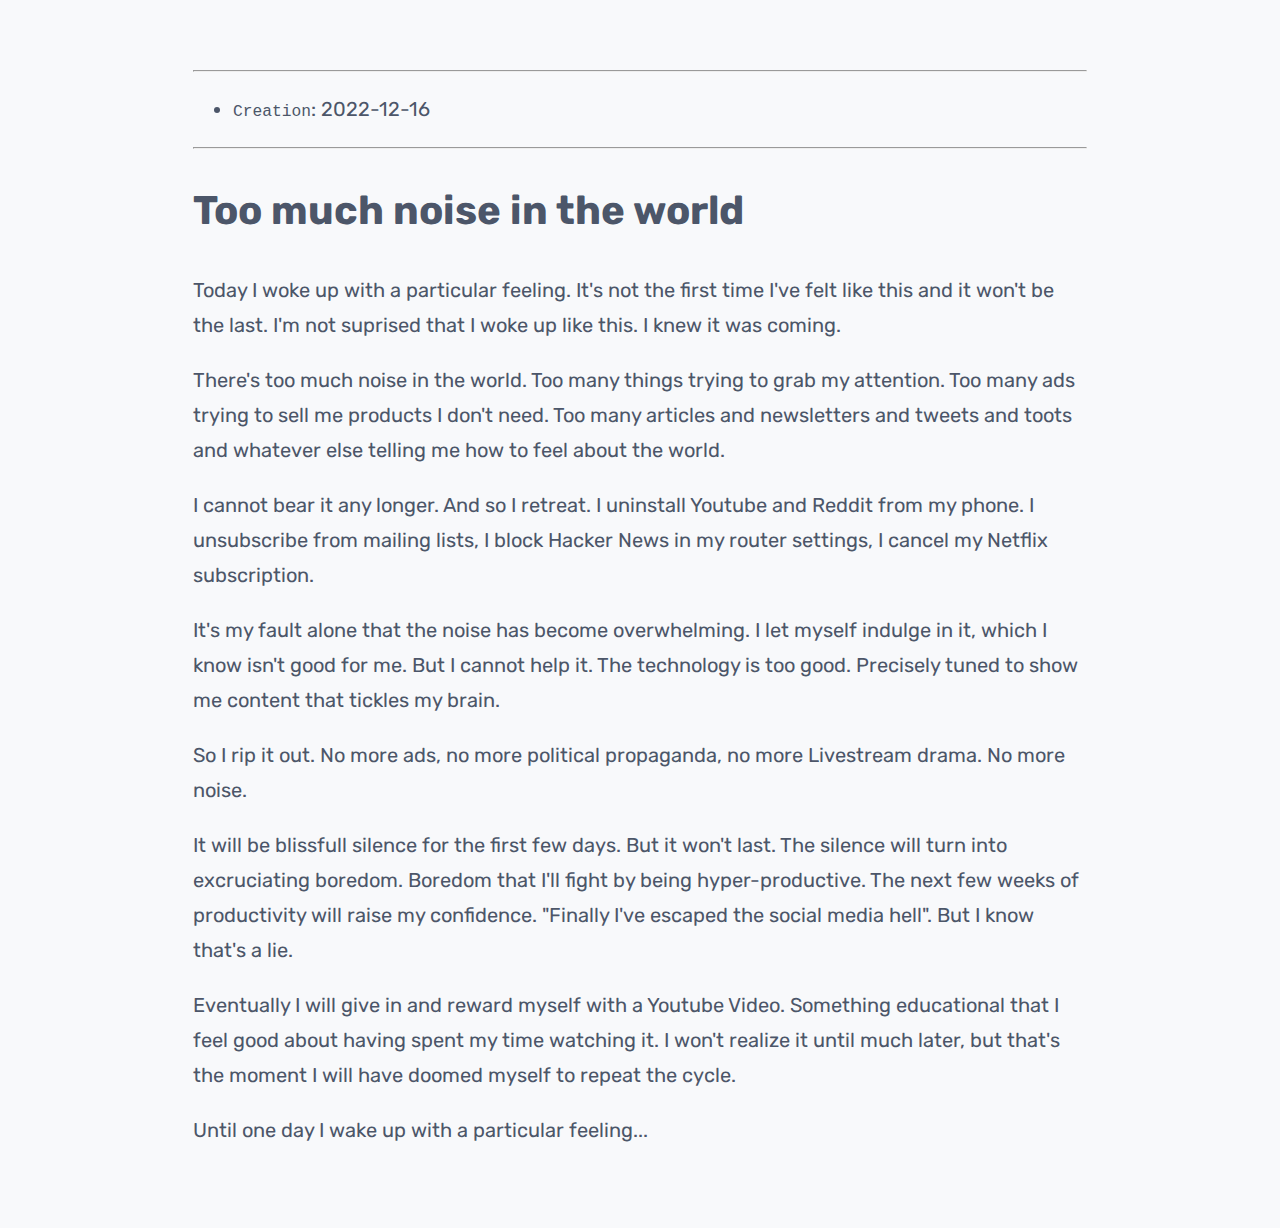
<file: essays/Too_much_noise_in_the_world.html>
<html>

<head>
	<title>Too much noise in the world</title>
	<meta charset="UTF-8">
	<meta name="viewport" content="width=device-width, initial-scale=1">
	<link href="./../css/style.css" type="text/css" rel="stylesheet">
	<link href="./../css/syntax.min.css" type="text/css" rel="stylesheet">
</head>

<body>
	<hr>
<ul>
<li><code>Creation</code>: 2022-12-16</li>
</ul>
<hr>
<h1>Too much noise in the world</h1>
<p>Today I woke up with a particular feeling. It's not the first time I've felt like this and it won't be the last.
I'm not suprised that I woke up like this. I knew it was coming.</p>
<p>There's too much noise in the world. Too many things trying to grab my attention.
Too many ads trying to sell me products I don't need. Too many articles and newsletters and tweets and toots and whatever else telling me how to feel about the world.</p>
<p>I cannot bear it any longer. And so I retreat. I uninstall Youtube and Reddit from my phone. I unsubscribe from mailing lists, I block Hacker News in my router settings, I cancel my Netflix subscription.</p>
<p>It's my fault alone that the noise has become overwhelming. I let myself indulge in it, which I know isn't good for me.
But I cannot help it. The technology is too good. Precisely tuned to show me content that tickles my brain.</p>
<p>So I rip it out. No more ads, no more political propaganda, no more Livestream drama. No more noise.</p>
<p>It will be blissfull silence for the first few days.
But it won't last. The silence will turn into excruciating boredom. Boredom that I'll fight by being hyper-productive.
The next few weeks of productivity will raise my confidence. &quot;Finally I've escaped the social media hell&quot;. But I know that's a lie.</p>
<p>Eventually I will give in and reward myself with a Youtube Video. Something educational that I feel good about having spent my time watching it. I won't realize it until much later, but that's the moment I will have doomed myself to repeat the cycle.</p>
<p>Until one day I wake up with a particular feeling...</p>

</body>

</html>
</file>
<file: css/style.css>
@font-face {
  font-family: rubik;
  src: url("../fonts/Rubik-VariableFont_wght.ttf");
}

html {
  max-width: 70ch;
  padding: 3em 1em;
  margin: auto;
  line-height: 1.75;
  font-size: 1.25em;
  font-family: rubik, sans-serif;
}

pre {
  -moz-tab-size: 2;
  tab-size: 2;
  line-height: 1.25;
}

body {
  background-color: #f8f9fb;
  color: #4c5669;
}
a {
  color: #4c5669;
}
a:hover {
  color: #88bfd0;
}

@media (prefers-color-scheme: dark) {
  body {
    background-color: #2e3440;
    color: #eceff3;
  }
  a {
    color: #eceff3;
  }
  a:hover {
    color: #88bfd0;
  }
}
</file>
<file: css/syntax.min.css>
pre code.hljs{display:block;overflow-x:auto;padding:1em}code.hljs{padding:3px 5px}.hljs{background:#2e3440}.hljs,.hljs-subst{color:#d8dee9}.hljs-selector-tag{color:#81a1c1}.hljs-selector-id{color:#8fbcbb;font-weight:700}.hljs-selector-attr,.hljs-selector-class{color:#8fbcbb}.hljs-property,.hljs-selector-pseudo{color:#88c0d0}.hljs-addition{background-color:rgba(163,190,140,.5)}.hljs-deletion{background-color:rgba(191,97,106,.5)}.hljs-built_in,.hljs-class,.hljs-type{color:#8fbcbb}.hljs-function,.hljs-function>.hljs-title,.hljs-title.hljs-function{color:#88c0d0}.hljs-keyword,.hljs-literal,.hljs-symbol{color:#81a1c1}.hljs-number{color:#b48ead}.hljs-regexp{color:#ebcb8b}.hljs-string{color:#a3be8c}.hljs-title{color:#8fbcbb}.hljs-params{color:#d8dee9}.hljs-bullet{color:#81a1c1}.hljs-code{color:#8fbcbb}.hljs-emphasis{font-style:italic}.hljs-formula{color:#8fbcbb}.hljs-strong{font-weight:700}.hljs-link:hover{text-decoration:underline}.hljs-comment,.hljs-quote{color:#4c566a}.hljs-doctag{color:#8fbcbb}.hljs-meta,.hljs-meta .hljs-keyword{color:#5e81ac}.hljs-meta .hljs-string{color:#a3be8c}.hljs-attr{color:#8fbcbb}.hljs-attribute{color:#d8dee9}.hljs-name{color:#81a1c1}.hljs-section{color:#88c0d0}.hljs-tag{color:#81a1c1}.hljs-template-variable,.hljs-variable{color:#d8dee9}.hljs-template-tag{color:#5e81ac}.language-abnf .hljs-attribute{color:#88c0d0}.language-abnf .hljs-symbol{color:#ebcb8b}.language-apache .hljs-attribute{color:#88c0d0}.language-apache .hljs-section{color:#81a1c1}.language-arduino .hljs-built_in{color:#88c0d0}.language-aspectj .hljs-meta{color:#d08770}.language-aspectj>.hljs-title{color:#88c0d0}.language-bnf .hljs-attribute{color:#8fbcbb}.language-clojure .hljs-name{color:#88c0d0}.language-clojure .hljs-symbol{color:#ebcb8b}.language-coq .hljs-built_in{color:#88c0d0}.language-cpp .hljs-meta .hljs-string{color:#8fbcbb}.language-css .hljs-built_in{color:#88c0d0}.language-css .hljs-keyword{color:#d08770}.language-diff .hljs-meta,.language-ebnf .hljs-attribute{color:#8fbcbb}.language-glsl .hljs-built_in{color:#88c0d0}.language-groovy .hljs-meta:not(:first-child),.language-haxe .hljs-meta,.language-java .hljs-meta{color:#d08770}.language-ldif .hljs-attribute{color:#8fbcbb}.language-lisp .hljs-name,.language-lua .hljs-built_in,.language-moonscript .hljs-built_in,.language-nginx .hljs-attribute{color:#88c0d0}.language-nginx .hljs-section{color:#5e81ac}.language-pf .hljs-built_in,.language-processing .hljs-built_in{color:#88c0d0}.language-scss .hljs-keyword,.language-stylus .hljs-keyword{color:#81a1c1}.language-swift .hljs-meta{color:#d08770}.language-vim .hljs-built_in{color:#88c0d0;font-style:italic}.language-yaml .hljs-meta{color:#d08770}
</file>
